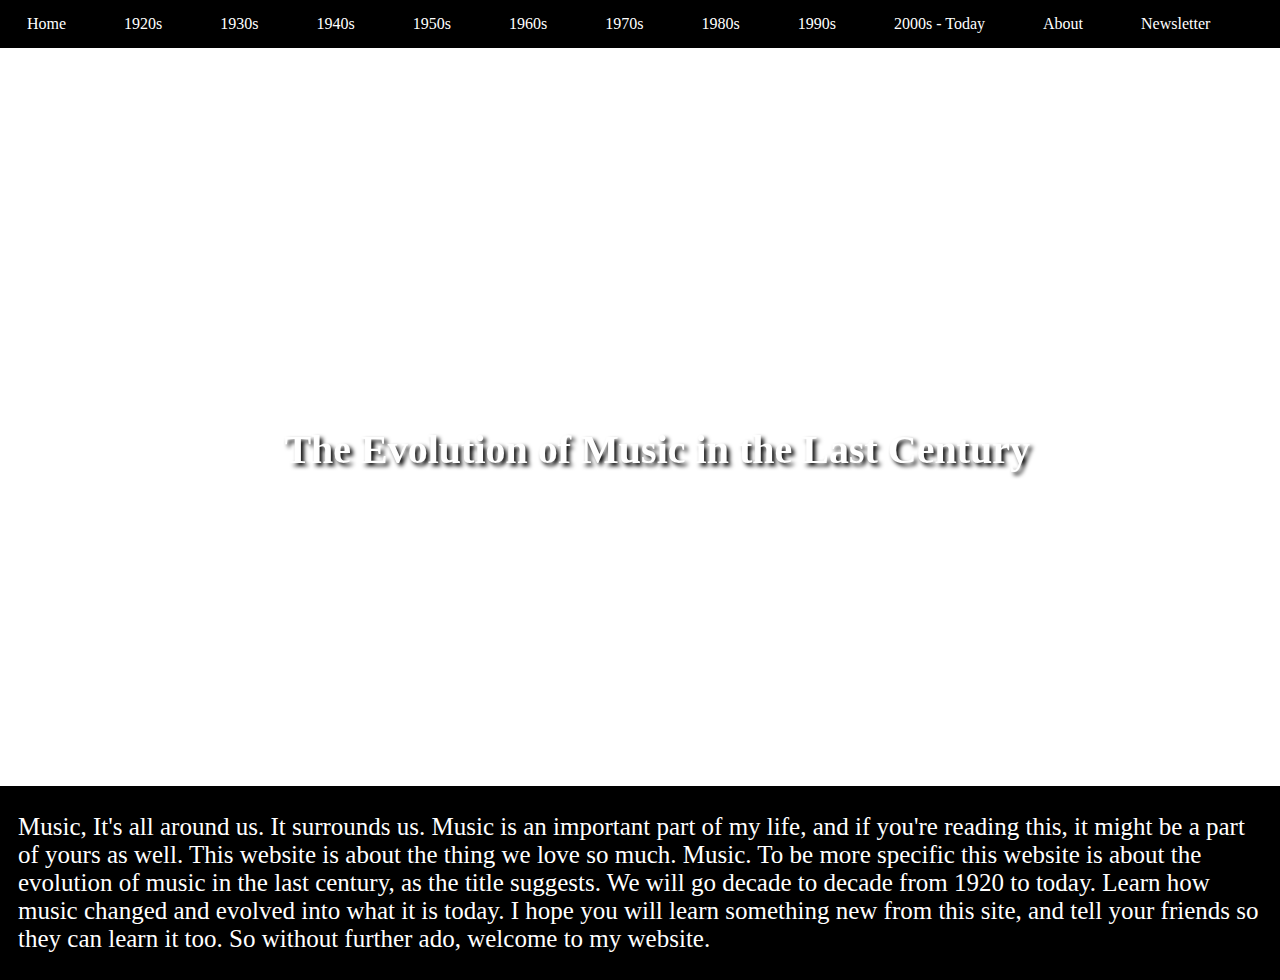
<file: index.html>
<!DOCTYPE html>
<html lang="en">
    <head>
        <title>Design Projet: The Evolution of Music in the Last century</title>
 
        <meta name="description" content="An HTML basic: Boilerplate">
        <meta name="author" content="Russell Novek">
 
        <link rel="stylesheet" href="styles.css">
    </head>
 
    <body>
 
        <div class="navbar">
 
            <p class="navtext"><a href="home.html">Home</a></p>
            <p class="navtext"><a href="1920.html">1920s</a></p>
            <p class="navtext"><a href="1930.html">1930s</a></p>
            <p class="navtext"><a href="1940.html">1940s</a></p>
            <p class="navtext"><a href="1950.html">1950s</a></p>
            <p class="navtext"><a href="1960.html">1960s</a></p>
            <p class="navtext"><a href="1970.html">1970s</a></p>
            <p class="navtext"><a href="1980.html">1980s</a></p>
            <p class="navtext"><a href="1990.html">1990s</a></p>
            <p class="navtext"><a href="2000.html">2000s - Today</a></p>
            <p class="navtext"><a href="about.html">About</a></p>
            <p class="navtext"><a href="news.html">Newsletter</a></p>
 
        </div>
 
        <br><br>
 
        <div id="image" class="main">
            <h1 class="special">The Evolution of Music in the Last Century</h1>
        </div>
 
        <div class="description">
            <p class="des">Music, It's all around us. It surrounds us. Music is an important part of my life, and if you're reading this, it might be a part of yours as well. This website is about the thing we love so much. Music. To be more specific this website is about the evolution of music in the last century, as the title suggests. We will go decade to decade from 1920 to today. Learn how music changed and evolved into what it is today. I hope you will learn something new from this site, and tell your friends so they can learn it too. So without further ado, welcome to my website.
            </p>

        </body>
</html>
</file>
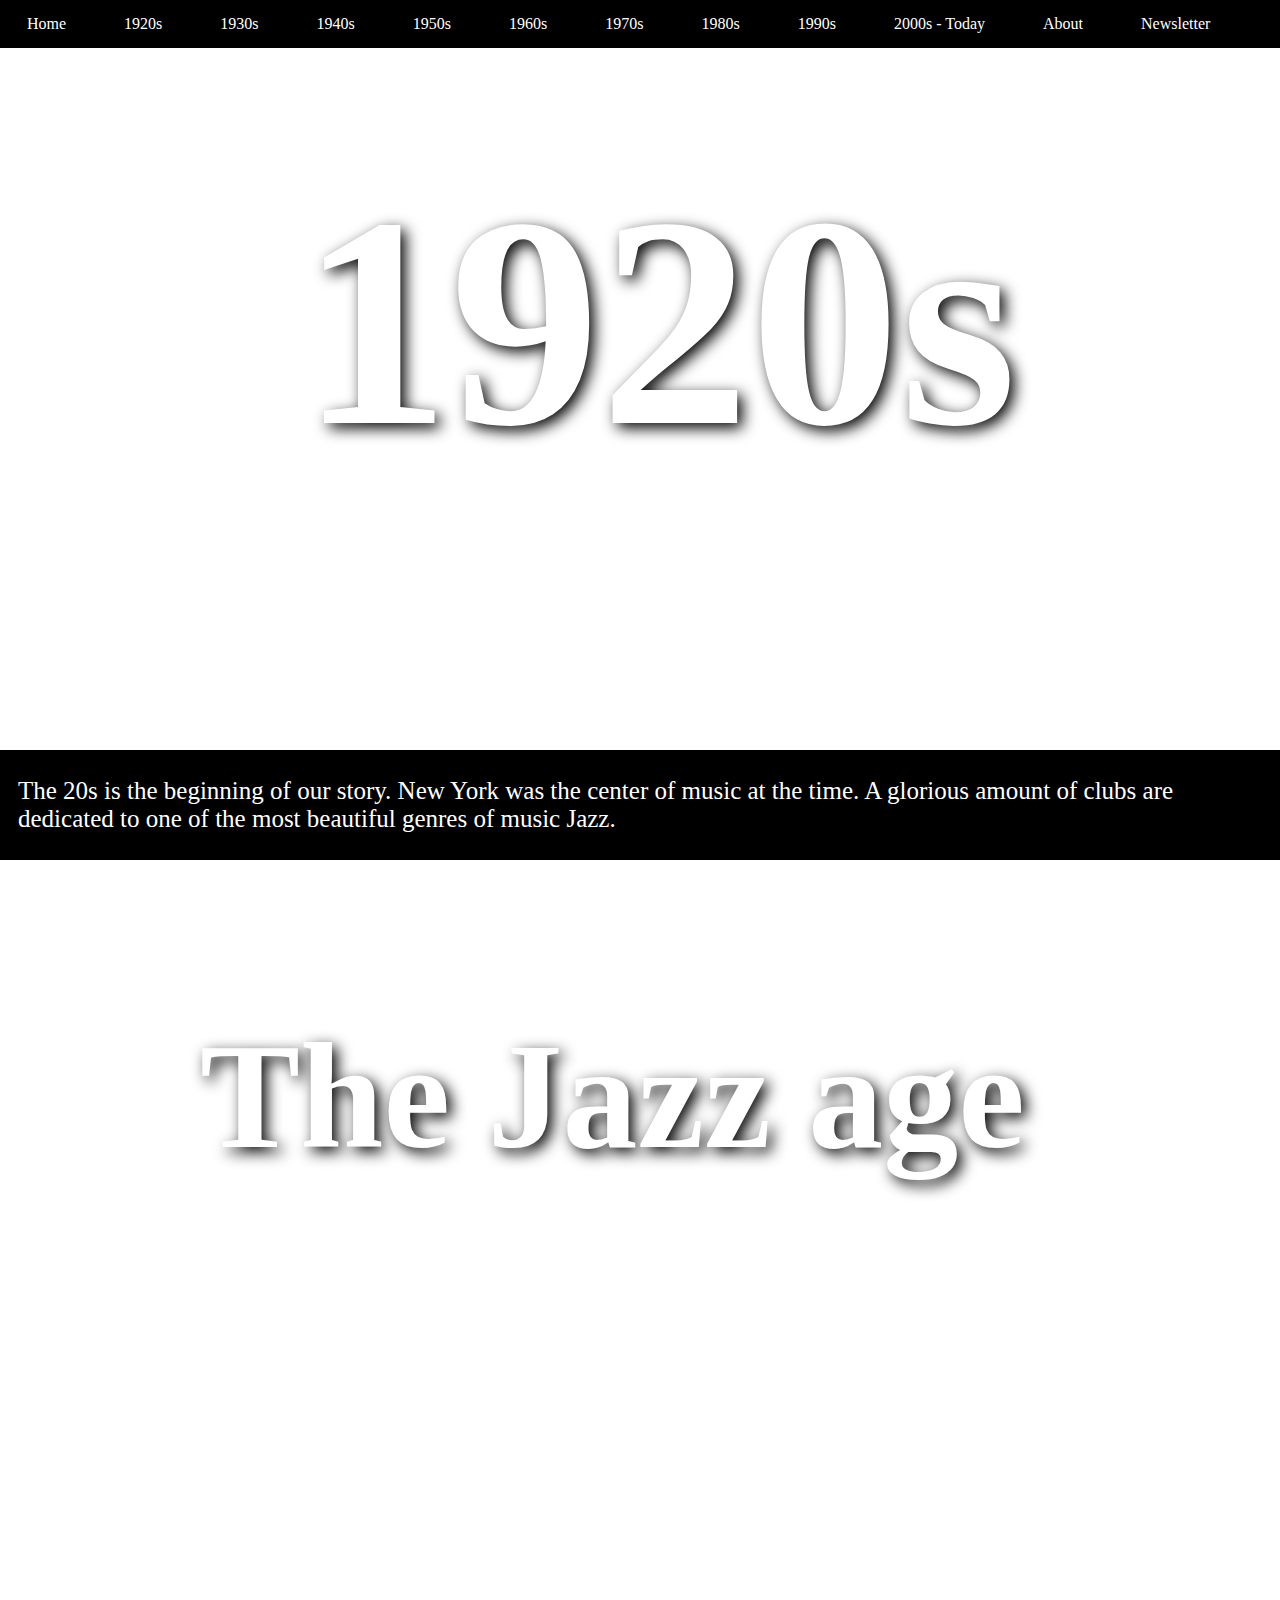
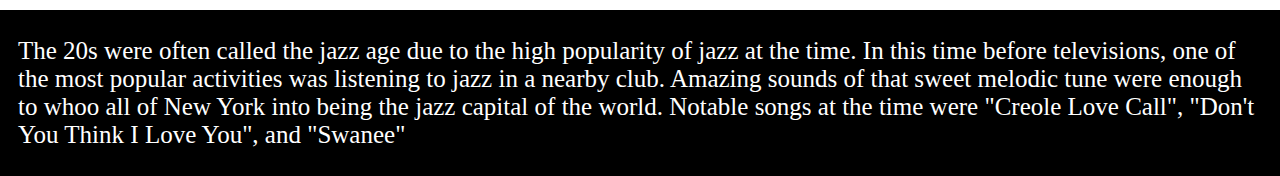
<file: 1920.html>
<!DOCTYPE html>
<html lang="en">
    <head>
        <title>Design Projet: The Evolution of Music in the Last century</title>
 
        <meta name="description" content="An HTML basic: Boilerplate">
        <meta name="author" content="Russell Novek">
 
        <link rel="stylesheet" href="styles.css">
    </head>
 
    <body>
 
        <div class="navbar">
 
            <p class="navtext"><a href="index.html">Home</a></p>
            <p class="navtext"><a href="1920.html">1920s</a></p>
            <p class="navtext"><a href="1930.html">1930s</a></p>
            <p class="navtext"><a href="1940.html">1940s</a></p>
            <p class="navtext"><a href="1950.html">1950s</a></p>
            <p class="navtext"><a href="1960.html">1960s</a></p>
            <p class="navtext"><a href="1970.html">1970s</a></p>
            <p class="navtext"><a href="1980.html">1980s</a></p>
            <p class="navtext"><a href="1990.html">1990s</a></p>
            <p class="navtext"><a href="2000.html">2000s - Today</a></p>
            <p class="navtext"><a href="about.html">About</a></p>
            <p class="navtext"><a href="news.html">Newsletter</a></p>
 
        </div>
 
        <div id="image" class="img20">
            <center>
            <h1 class="Aa">1920s</h1>
            </center>
        </div>
 
            <div class="description">
                <p class="des"> The 20s is the beginning of our story. New York was the center of music at the time. A glorious amount of clubs are dedicated to one of the most beautiful genres of music Jazz.
                </p>
             </div>

             <div id="image" class="TopGenre20">
                <h1 class="AA">
                    The Jazz age
                </h1>
             </div>

             <div class="description">
                <p class="des"> The 20s were often called the jazz age due to the high popularity of jazz at the time. In this time before televisions, one of the most popular activities was listening to jazz in a nearby club. Amazing sounds of that sweet melodic tune were enough to whoo all of New York into being the jazz capital of the world. Notable songs at the time were "Creole Love Call", "Don't You Think I Love You", and "Swanee" 
                </p>
             </div>

    </body>
    <footer> 
    
    </footer>
</html>
</file>
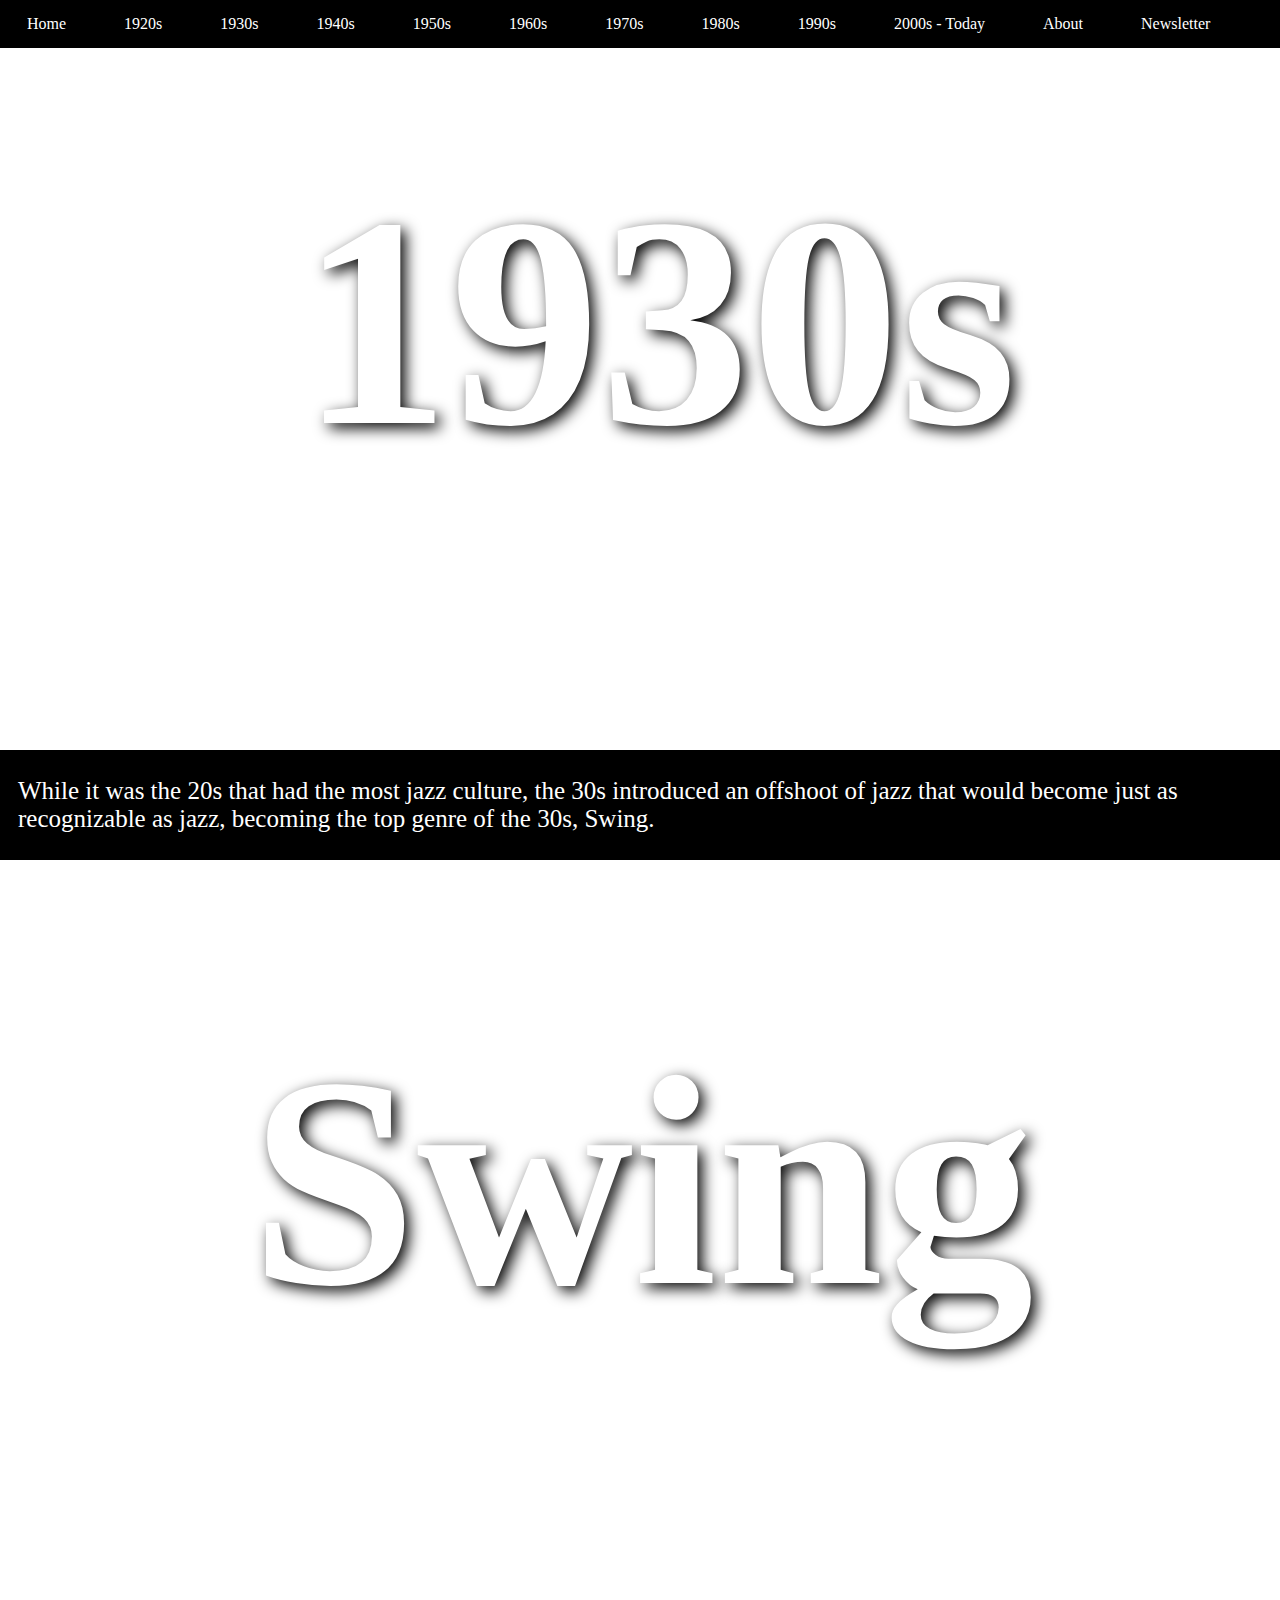
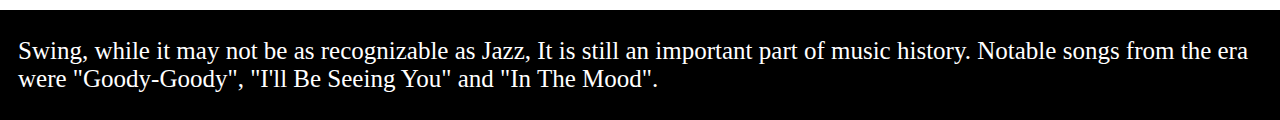
<file: 1930.html>
<!DOCTYPE html>
<html lang="en">
    <head>
        <title>Design Projet: The Evolution of Music in the Last century</title>
 
        <meta name="description" content="An HTML basic: Boilerplate">
        <meta name="author" content="Russell Novek">
 
        <link rel="stylesheet" href="styles.css">
    </head>
 
    <body>
 
        <div class="navbar">
 
            <p class="navtext"><a href="home.html">Home</a></p>
            <p class="navtext"><a href="1920.html">1920s</a></p>
            <p class="navtext"><a href="1930.html">1930s</a></p>
            <p class="navtext"><a href="1940.html">1940s</a></p>
            <p class="navtext"><a href="1950.html">1950s</a></p>
            <p class="navtext"><a href="1960.html">1960s</a></p>
            <p class="navtext"><a href="1970.html">1970s</a></p>
            <p class="navtext"><a href="1980.html">1980s</a></p>
            <p class="navtext"><a href="1990.html">1990s</a></p>
            <p class="navtext"><a href="2000.html">2000s - Today</a></p>
            <p class="navtext"><a href="about.html">About</a></p>
            <p class="navtext"><a href="news.html">Newsletter</a></p>
 
        </div>
 
        <div id="image" class="img30">
            <center>
            <h1 class="Aa">1930s</h1>
            </center>
        </div>
 
        <div class="description">
            <p class="des"> While it was the 20s that had the most jazz culture, the 30s introduced an offshoot of jazz that would become just as recognizable as jazz, becoming the top genre of the 30s, Swing.
            </p>
         </div>

         <div id="image" class="TopGenre30">
             <center>
            <h1 class="fivecharacters">Swing</h1>
             </center>
         </div>

         <div class="description">
            <p class="des"> Swing, while it may not be as recognizable as Jazz, It is still an important part of music history. Notable songs from the era were "Goody-Goody", "I'll Be Seeing You" and "In The Mood".
            </p>
         </div>

</body>
<footer> 

</footer>
</html>
</file>
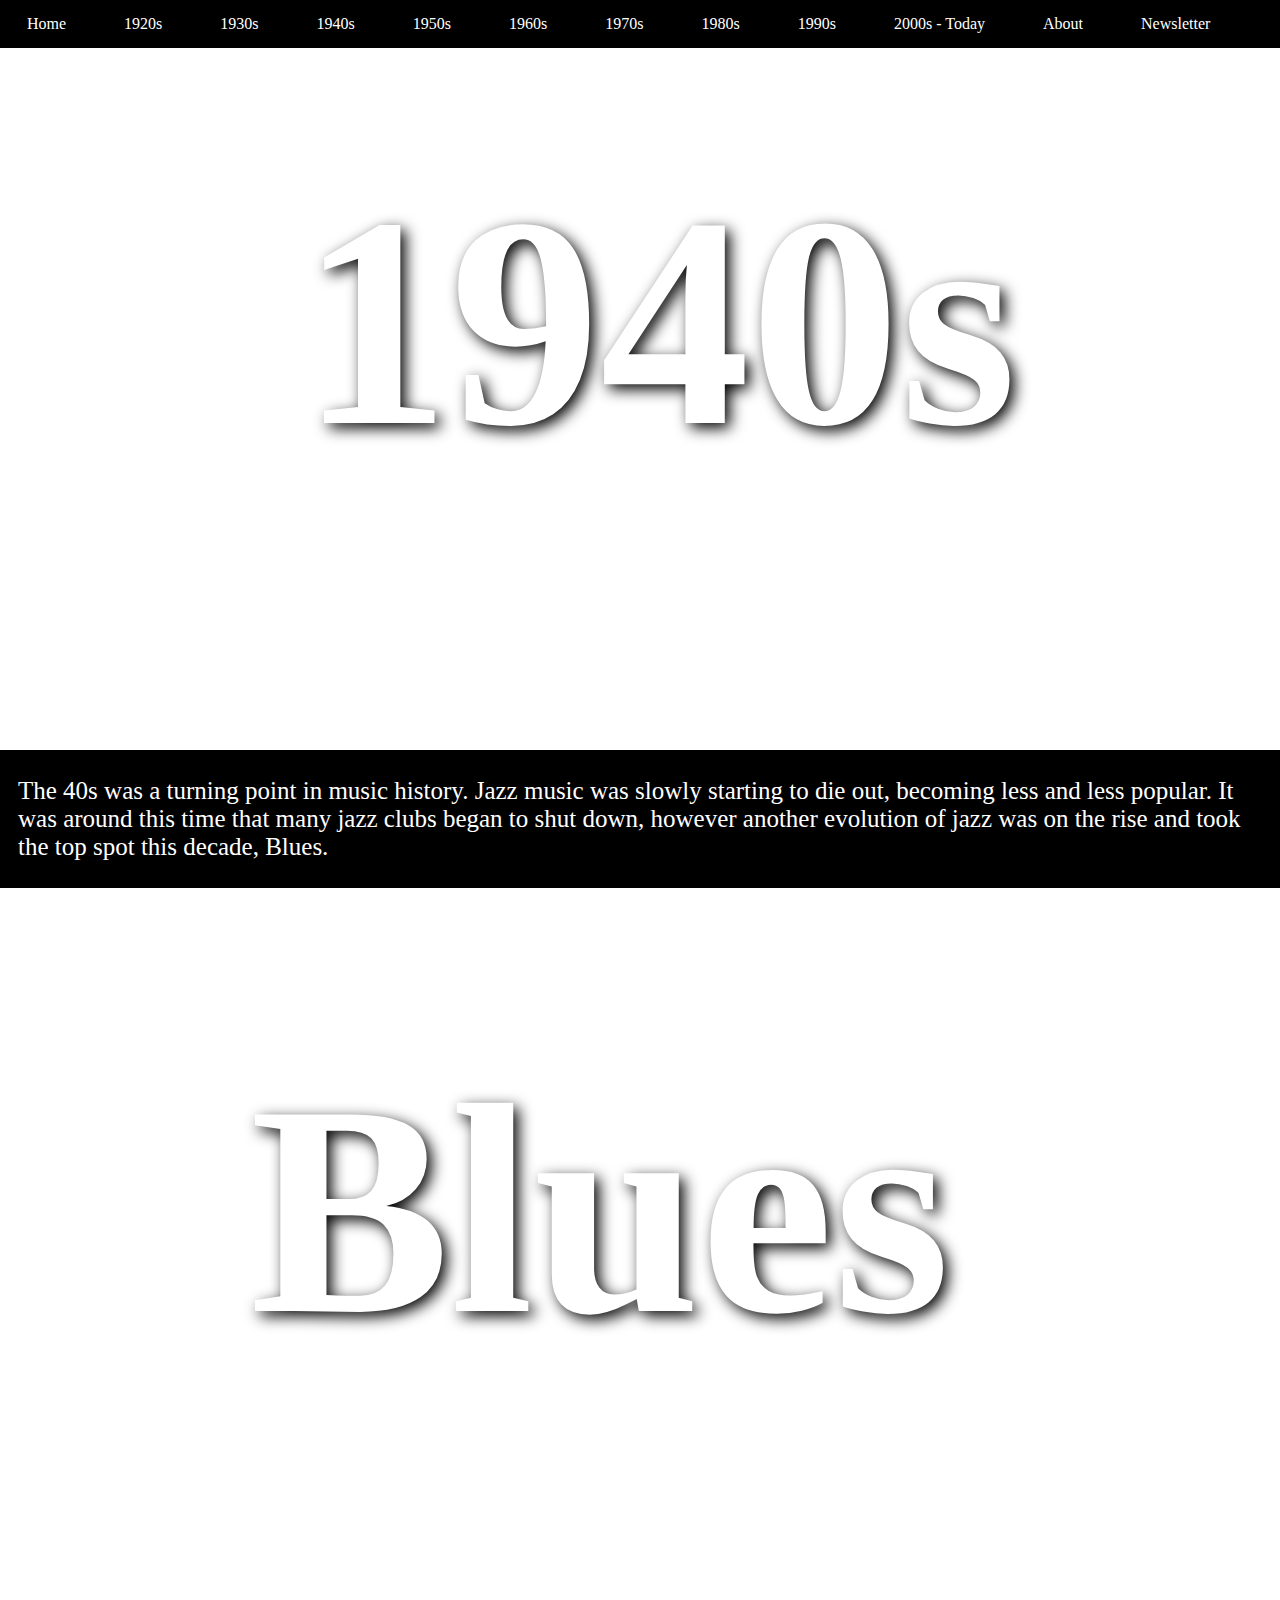
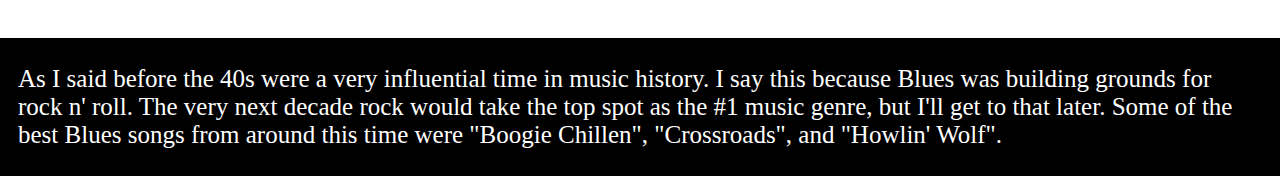
<file: 1940.html>
<!DOCTYPE html>
<html lang="en">
    <head>
        <title>Design Projet: The Evolution of Music in the Last century</title>
 
        <meta name="description" content="An HTML basic: Boilerplate">
        <meta name="author" content="Russell Novek">
 
        <link rel="stylesheet" href="styles.css">
    </head>
 
    <body>
 
        <div class="navbar">
 
            <p class="navtext"><a href="home.html">Home</a></p>
            <p class="navtext"><a href="1920.html">1920s</a></p>
            <p class="navtext"><a href="1930.html">1930s</a></p>
            <p class="navtext"><a href="1940.html">1940s</a></p>
            <p class="navtext"><a href="1950.html">1950s</a></p>
            <p class="navtext"><a href="1960.html">1960s</a></p>
            <p class="navtext"><a href="1970.html">1970s</a></p>
            <p class="navtext"><a href="1980.html">1980s</a></p>
            <p class="navtext"><a href="1990.html">1990s</a></p>
            <p class="navtext"><a href="2000.html">2000s - Today</a></p>
            <p class="navtext"><a href="about.html">About</a></p>
            <p class="navtext"><a href="news.html">Newsletter</a></p>
 
        </div>
 
        <div id="image" class="img40">
            <center>
            <h1 class="Aa">1940s</h1>
            </center>
        </div>
 
            <div class="description">
                <p class="des"> The 40s was a turning point in music history. Jazz music was slowly starting to die out, becoming less and less popular. It was around this time that many jazz clubs began to shut down, however another evolution of jazz was on the rise and took the top spot this decade, Blues.

                </p>
             </div>

             <div id="image" class="TopGenre40">
                <center>
               <h1 class="fivecharacters">Blues</h1>
                </center>
            </div>
   
            <div class="description">
               <p class="des"> As I said before the 40s were a very influential time in music history. I say this because Blues was building grounds for rock n' roll. The very next decade rock would take the top spot as the #1 music genre, but I'll get to that later. Some of the best Blues songs from around this time were "Boogie Chillen", "Crossroads", and "Howlin' Wolf".
               </p>
            </div>

    </body>
    <footer>    </footer>
</html>
</file>
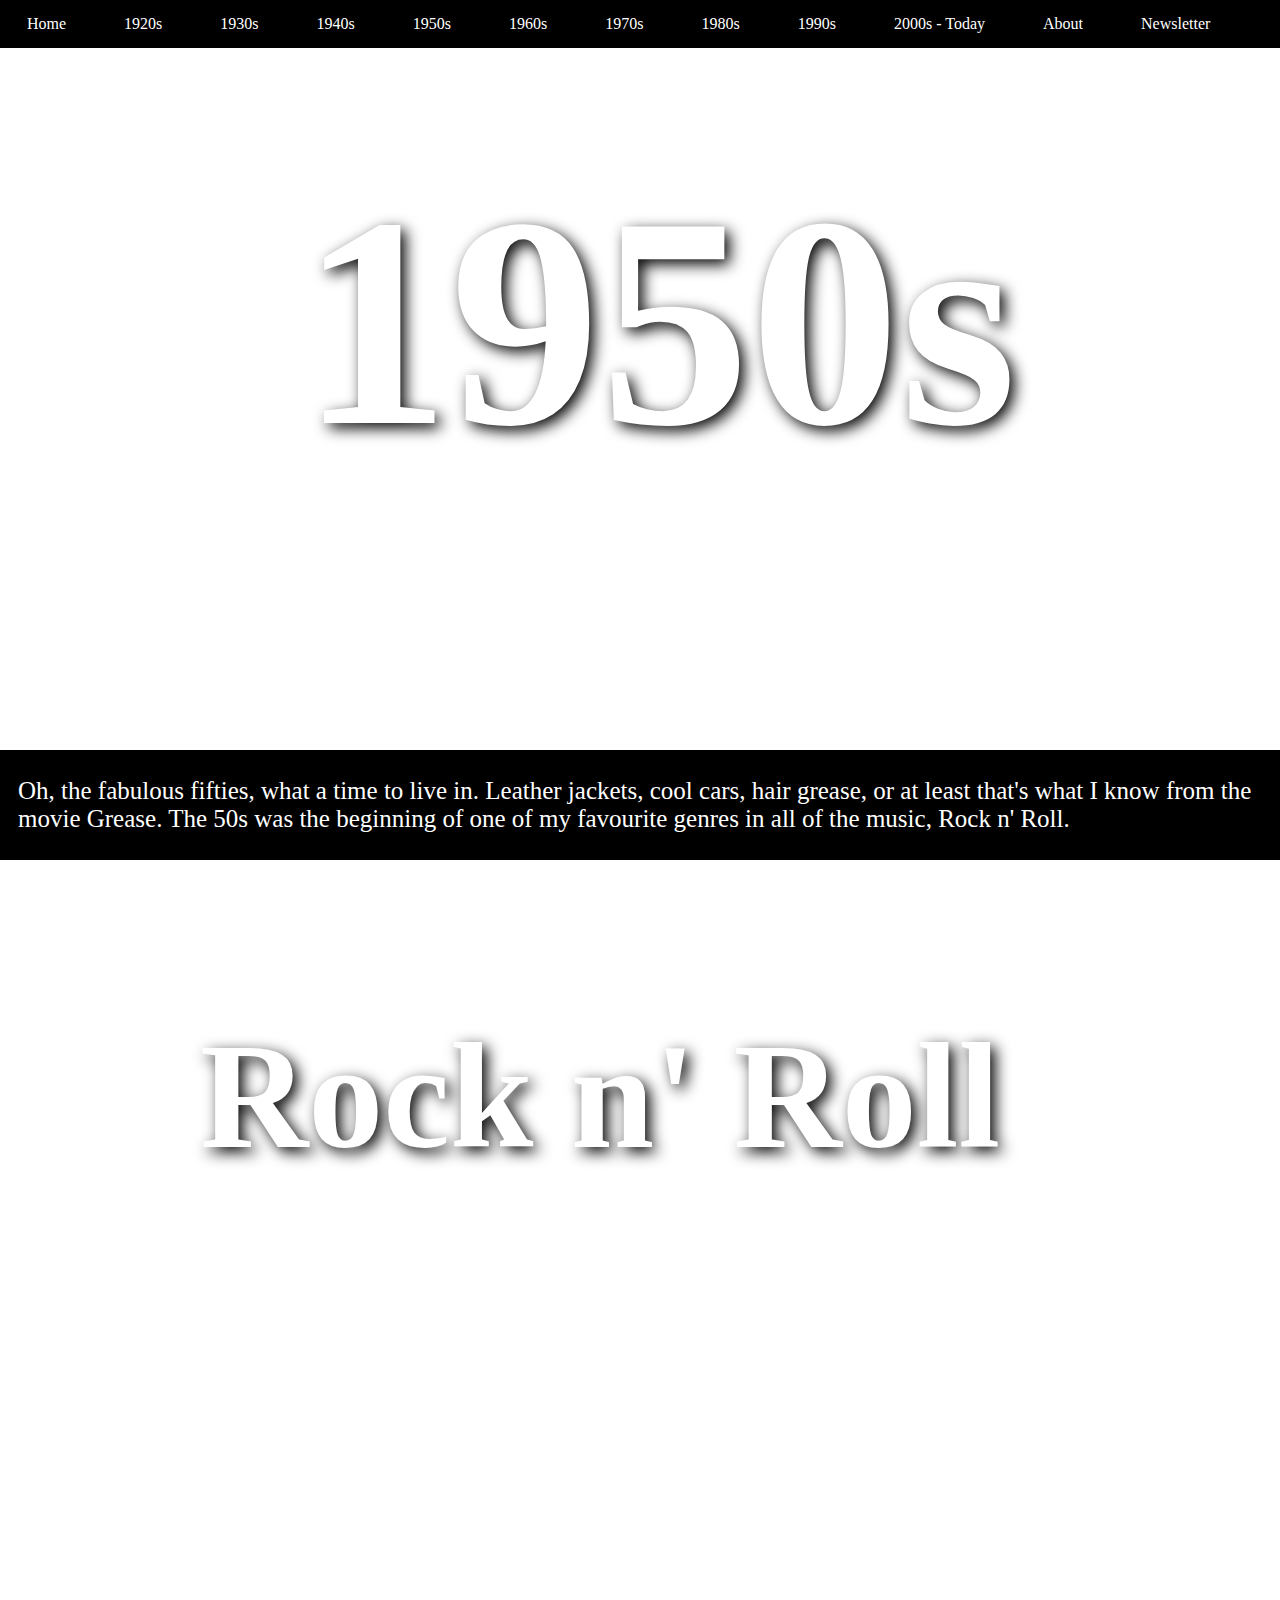
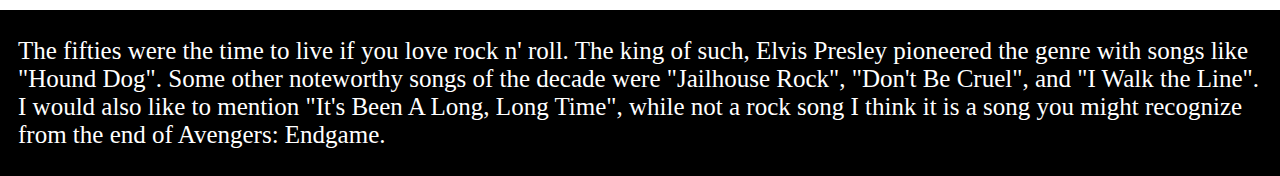
<file: 1950.html>
<!DOCTYPE html>
<html lang="en">
    <head>
        <title>Design Projet: The Evolution of Music in the Last century</title>
 
        <meta name="description" content="An HTML basic: Boilerplate">
        <meta name="author" content="Russell Novek">
 
        <link rel="stylesheet" href="styles.css">
    </head>
 
    <body>
 
        <div class="navbar">
 
            <p class="navtext"><a href="home.html">Home</a></p>
            <p class="navtext"><a href="1920.html">1920s</a></p>
            <p class="navtext"><a href="1930.html">1930s</a></p>
            <p class="navtext"><a href="1940.html">1940s</a></p>
            <p class="navtext"><a href="1950.html">1950s</a></p>
            <p class="navtext"><a href="1960.html">1960s</a></p>
            <p class="navtext"><a href="1970.html">1970s</a></p>
            <p class="navtext"><a href="1980.html">1980s</a></p>
            <p class="navtext"><a href="1990.html">1990s</a></p>
            <p class="navtext"><a href="2000.html">2000s - Today</a></p>
            <p class="navtext"><a href="about.html">About</a></p>
            <p class="navtext"><a href="news.html">Newsletter</a></p>
 
        </div>
 
        <div id="image" class="img50">
            <center>
            <h1 class="Aa">1950s</h1>
            </center>
        </div>
 
            <div class="description">
                <p class="des"> Oh, the fabulous fifties, what a time to live in. Leather jackets, cool cars, hair grease, or at least that's what I know from the movie Grease. The 50s was the beginning of one of my favourite genres in all of the music, Rock n' Roll.
                </p>
             </div>

             <div id="image" class="TopGenre50">
                <center>
               <h1 class="AA">Rock n' Roll</h1>
                </center>
            </div>
   
            <div class="description">
               <p class="des"> The fifties were the time to live if you love rock n' roll. The king of such, Elvis Presley pioneered the genre with songs like "Hound Dog". Some other noteworthy songs of the decade were "Jailhouse Rock", "Don't Be Cruel", and "I Walk the Line". I would also like to mention "It's Been A Long, Long Time", while not a rock song I think it is a song you might recognize from the end of Avengers: Endgame.
               </p>
            </div>

    </body>
    <footer>    </footer>
</html>
</file>
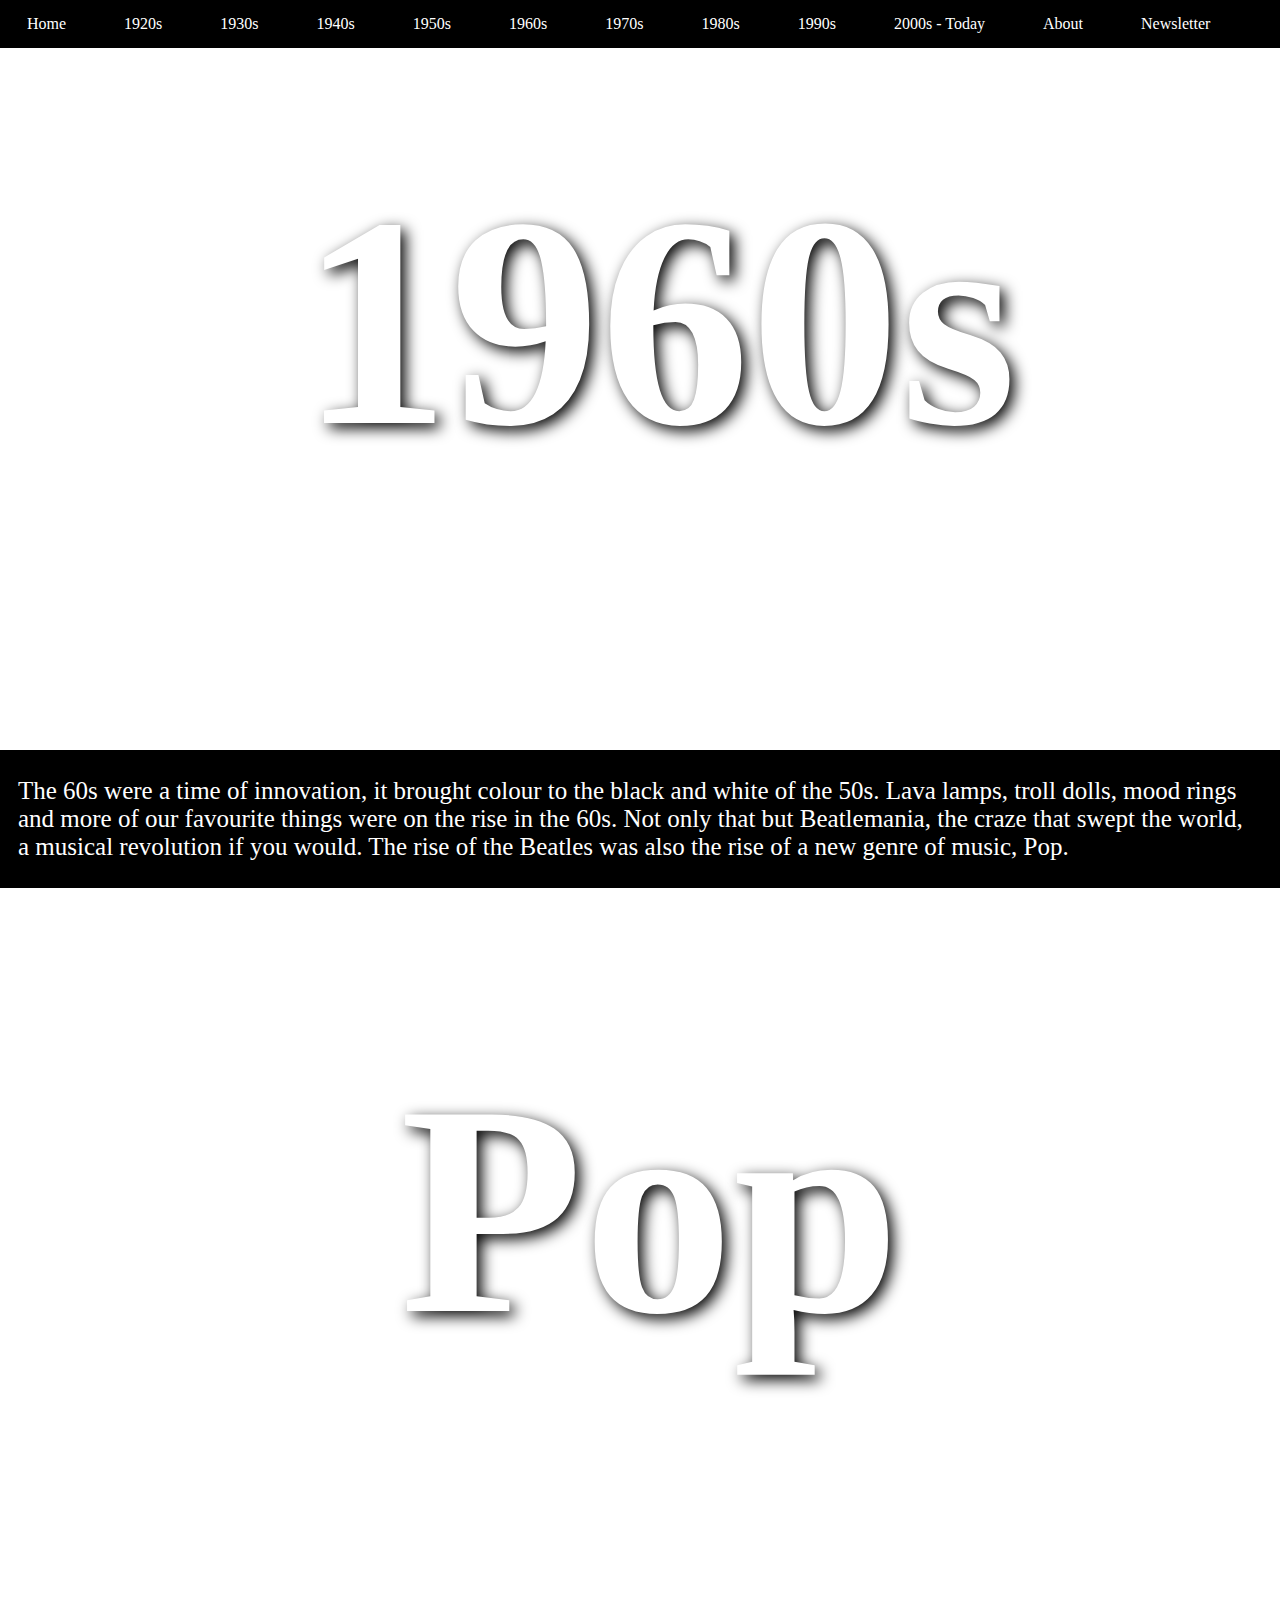
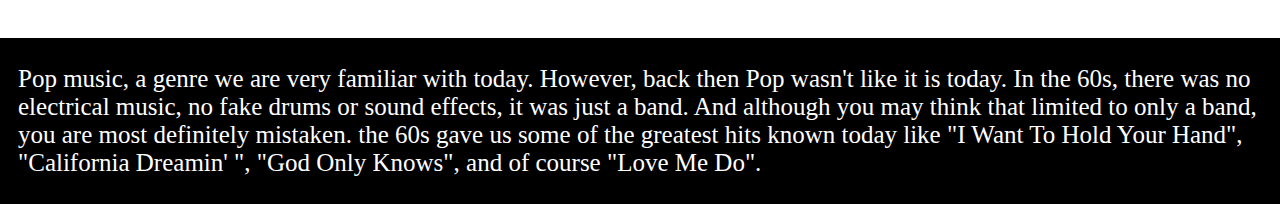
<file: 1960.html>
<!DOCTYPE html>
<html lang="en">
    <head>
        <title>Design Projet: The Evolution of Music in the Last century</title>
 
        <meta name="description" content="An HTML basic: Boilerplate">
        <meta name="author" content="Russell Novek">
 
        <link rel="stylesheet" href="styles.css">
    </head>
 
    <body>
 
        <div class="navbar">
 
            <p class="navtext"><a href="home.html">Home</a></p>
            <p class="navtext"><a href="1920.html">1920s</a></p>
            <p class="navtext"><a href="1930.html">1930s</a></p>
            <p class="navtext"><a href="1940.html">1940s</a></p>
            <p class="navtext"><a href="1950.html">1950s</a></p>
            <p class="navtext"><a href="1960.html">1960s</a></p>
            <p class="navtext"><a href="1970.html">1970s</a></p>
            <p class="navtext"><a href="1980.html">1980s</a></p>
            <p class="navtext"><a href="1990.html">1990s</a></p>
            <p class="navtext"><a href="2000.html">2000s - Today</a></p>
            <p class="navtext"><a href="about.html">About</a></p>
            <p class="navtext"><a href="news.html">Newsletter</a></p>
 
        </div>
 
        <div id="image" class="img60">
            <center>
            <h1 class="Aa">1960s</h1>
            </center>
        </div>
 
            <div class="description">
                <p class="des"> The 60s were a time of innovation, it brought colour to the black and white of the 50s. Lava lamps, troll dolls, mood rings and more of our favourite things were on the rise in the 60s. Not only that but Beatlemania, the craze that swept the world, a musical revolution if you would. The rise of the Beatles was also the rise of a new genre of music, Pop.
                </p>
             </div>

             <div id="image" class="TopGenre60">
                <center>
               <h1 class="threecharacters">Pop</h1>
                </center>
            </div>
   
            <div class="description">
               <p class="des"> Pop music, a genre we are very familiar with today. However, back then Pop wasn't like it is today. In the 60s, there was no electrical music, no fake drums or sound effects, it was just a band. And although you may think that limited to only a band, you are most definitely mistaken. the 60s gave us some of the greatest hits known today like "I Want To Hold Your Hand", "California Dreamin' ", "God Only Knows", and of course "Love Me Do".
               </p>
            </div>

    </body>
    <footer>    </footer>
</html>
</file>
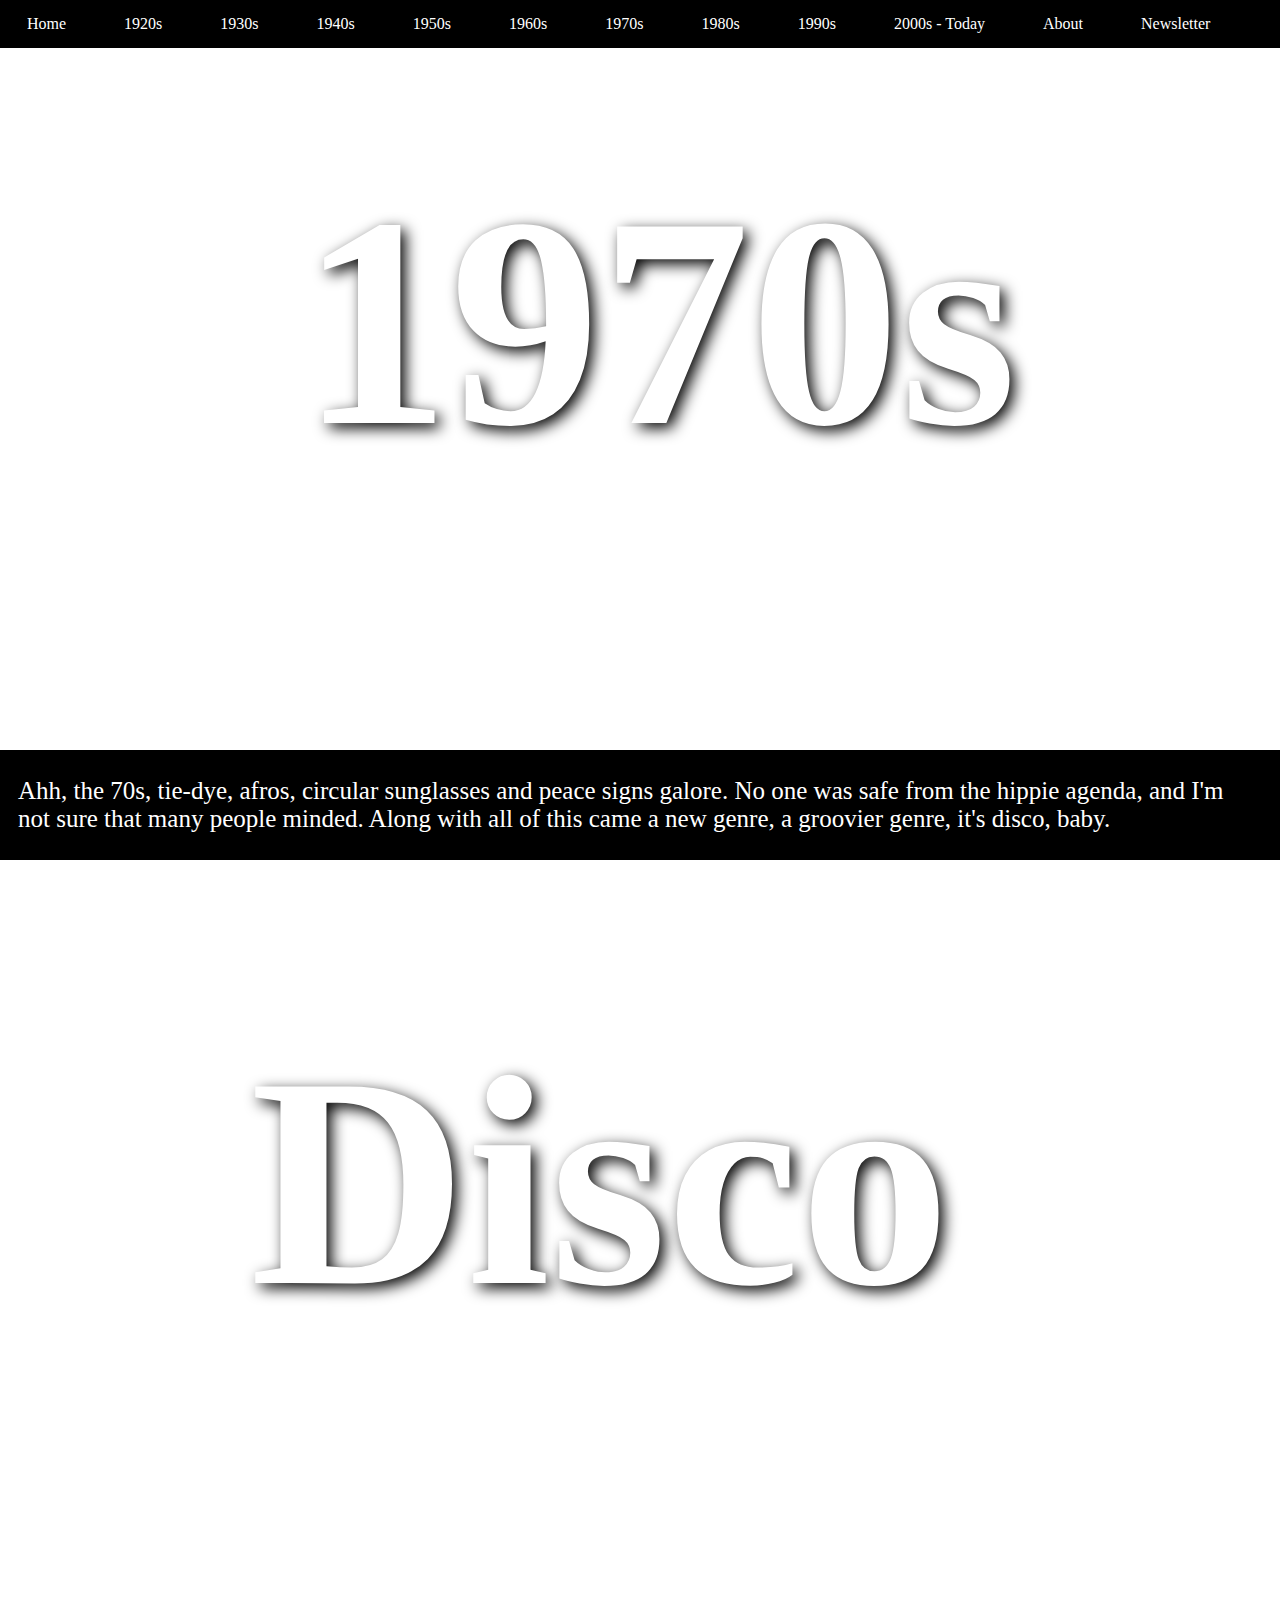
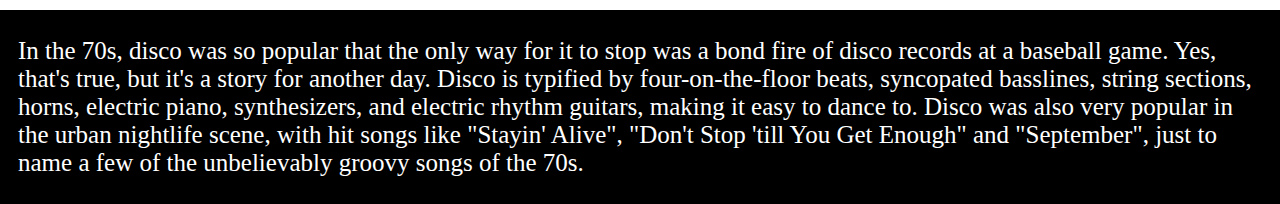
<file: 1970.html>
<!DOCTYPE html>
<html lang="en">
    <head>
        <title>Design Projet: The Evolution of Music in the Last century</title>
 
        <meta name="description" content="An HTML basic: Boilerplate">
        <meta name="author" content="Russell Novek">
 
        <link rel="stylesheet" href="styles.css">
    </head>
 
    <body>
 
        <div class="navbar">
 
            <p class="navtext"><a href="home.html">Home</a></p>
            <p class="navtext"><a href="1920.html">1920s</a></p>
            <p class="navtext"><a href="1930.html">1930s</a></p>
            <p class="navtext"><a href="1940.html">1940s</a></p>
            <p class="navtext"><a href="1950.html">1950s</a></p>
            <p class="navtext"><a href="1960.html">1960s</a></p>
            <p class="navtext"><a href="1970.html">1970s</a></p>
            <p class="navtext"><a href="1980.html">1980s</a></p>
            <p class="navtext"><a href="1990.html">1990s</a></p>
            <p class="navtext"><a href="2000.html">2000s - Today</a></p>
            <p class="navtext"><a href="about.html">About</a></p>
            <p class="navtext"><a href="news.html">Newsletter</a></p>
 
        </div>
 
        <div id="image" class="img70">
            <center>
            <h1 class="Aa">1970s</h1>
            </center>
        </div>
 
            <div class="description">
                <p class="des"> Ahh, the 70s, tie-dye, afros, circular sunglasses and peace signs galore. No one was safe from the hippie agenda, and I'm not sure that many people minded. Along with all of this came a new genre, a groovier genre, it's disco, baby.
                </p>
            </div>

                <div id="image" class="TopGenre70">
                    <center>
                   <h1 class="fivecharacters">Disco</h1>
                    </center>
                </div>
       
                <div class="description">
                   <p class="des"> In the 70s, disco was so popular that the only way for it to stop was a bond fire of disco records at a baseball game. Yes, that's true, but it's a story for another day. Disco is typified by four-on-the-floor beats, syncopated basslines, string sections, horns, electric piano, synthesizers, and electric rhythm guitars, making it easy to dance to. Disco was also very popular in the urban nightlife scene, with hit songs like "Stayin' Alive", "Don't Stop 'till You Get Enough" and "September", just to name a few of the unbelievably groovy songs of the 70s.
                   </p>
                </div>

    </body>
    <footer>    </footer>
</html>
</file>
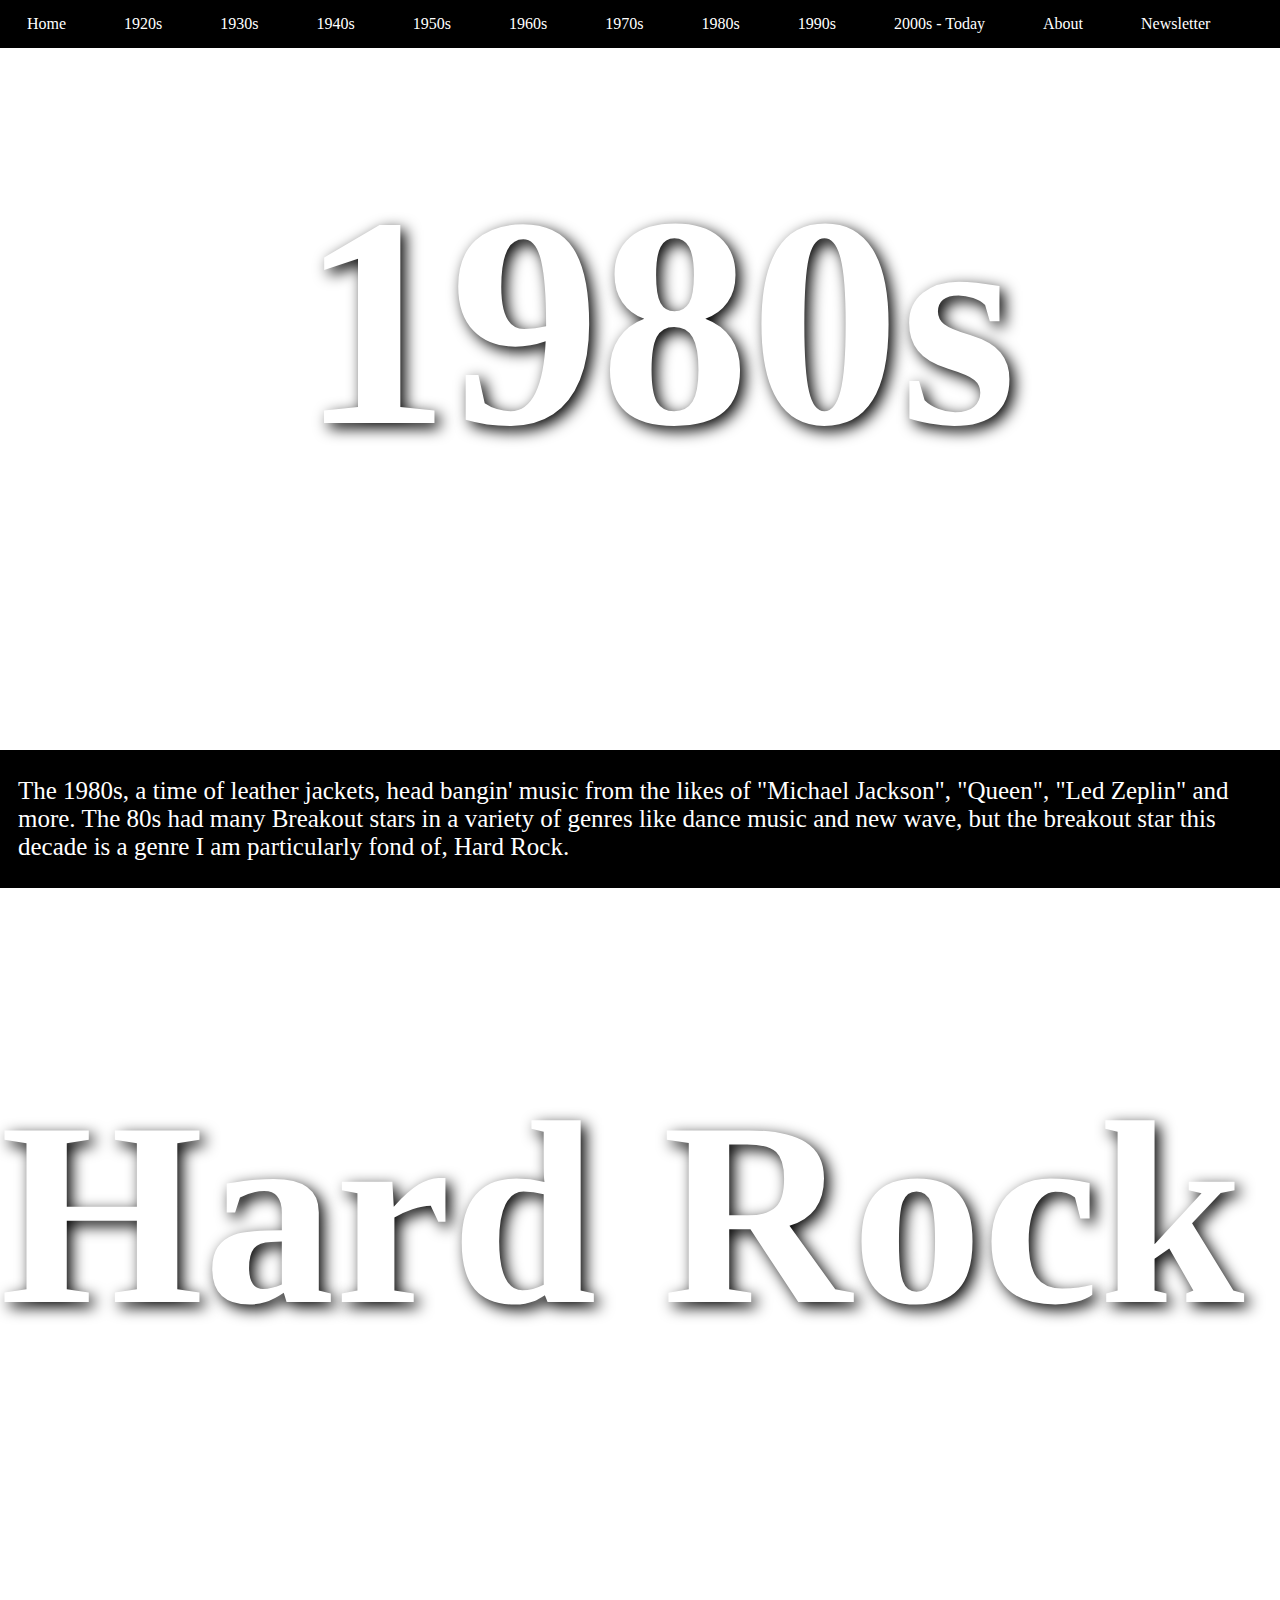
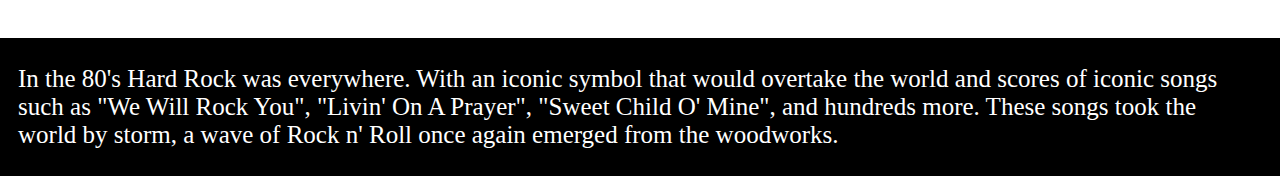
<file: 1980.html>
<!DOCTYPE html>
<html lang="en">
    <head>
        <title>Design Projet: The Evolution of Music in the Last century</title>
 
        <meta name="description" content="An HTML basic: Boilerplate">
        <meta name="author" content="Russell Novek">
 
        <link rel="stylesheet" href="styles.css">
    </head>
 
    <body>
 
        <div class="navbar">
 
            <p class="navtext"><a href="home.html">Home</a></p>
            <p class="navtext"><a href="1920.html">1920s</a></p>
            <p class="navtext"><a href="1930.html">1930s</a></p>
            <p class="navtext"><a href="1940.html">1940s</a></p>
            <p class="navtext"><a href="1950.html">1950s</a></p>
            <p class="navtext"><a href="1960.html">1960s</a></p>
            <p class="navtext"><a href="1970.html">1970s</a></p>
            <p class="navtext"><a href="1980.html">1980s</a></p>
            <p class="navtext"><a href="1990.html">1990s</a></p>
            <p class="navtext"><a href="2000.html">2000s - Today</a></p>
            <p class="navtext"><a href="about.html">About</a></p>
            <p class="navtext"><a href="news.html">Newsletter</a></p>
 
        </div>
 
        <div id="image" class="img80">
            <center>
            <h1 class="Aa">1980s</h1>
            </center>
        </div>
 
            <div class="description">
                <p class="des"> The 1980s, a time of leather jackets, head bangin' music from the likes of "Michael Jackson", "Queen", "Led Zeplin" and more. The 80s had many Breakout stars in a variety of genres like dance music and new wave, but the breakout star this decade is a genre I am particularly fond of, Hard Rock.
                </p>
             </div>

             <div id="image" class="TopGenre80">
                <center>
               <h1 class="Bb">Hard Rock</h1>
                </center>
            </div>
   
            <div class="description">
               <p class="des"> In the 80's Hard Rock was everywhere. With an iconic symbol that would overtake the world and scores of iconic songs such as "We Will Rock You", "Livin' On A Prayer", "Sweet Child O' Mine", and hundreds more. These songs took the world by storm, a wave of Rock n' Roll once again emerged from the woodworks.
               </p>
            </div>

    </body>
    <footer>    </footer>
</html>
</file>
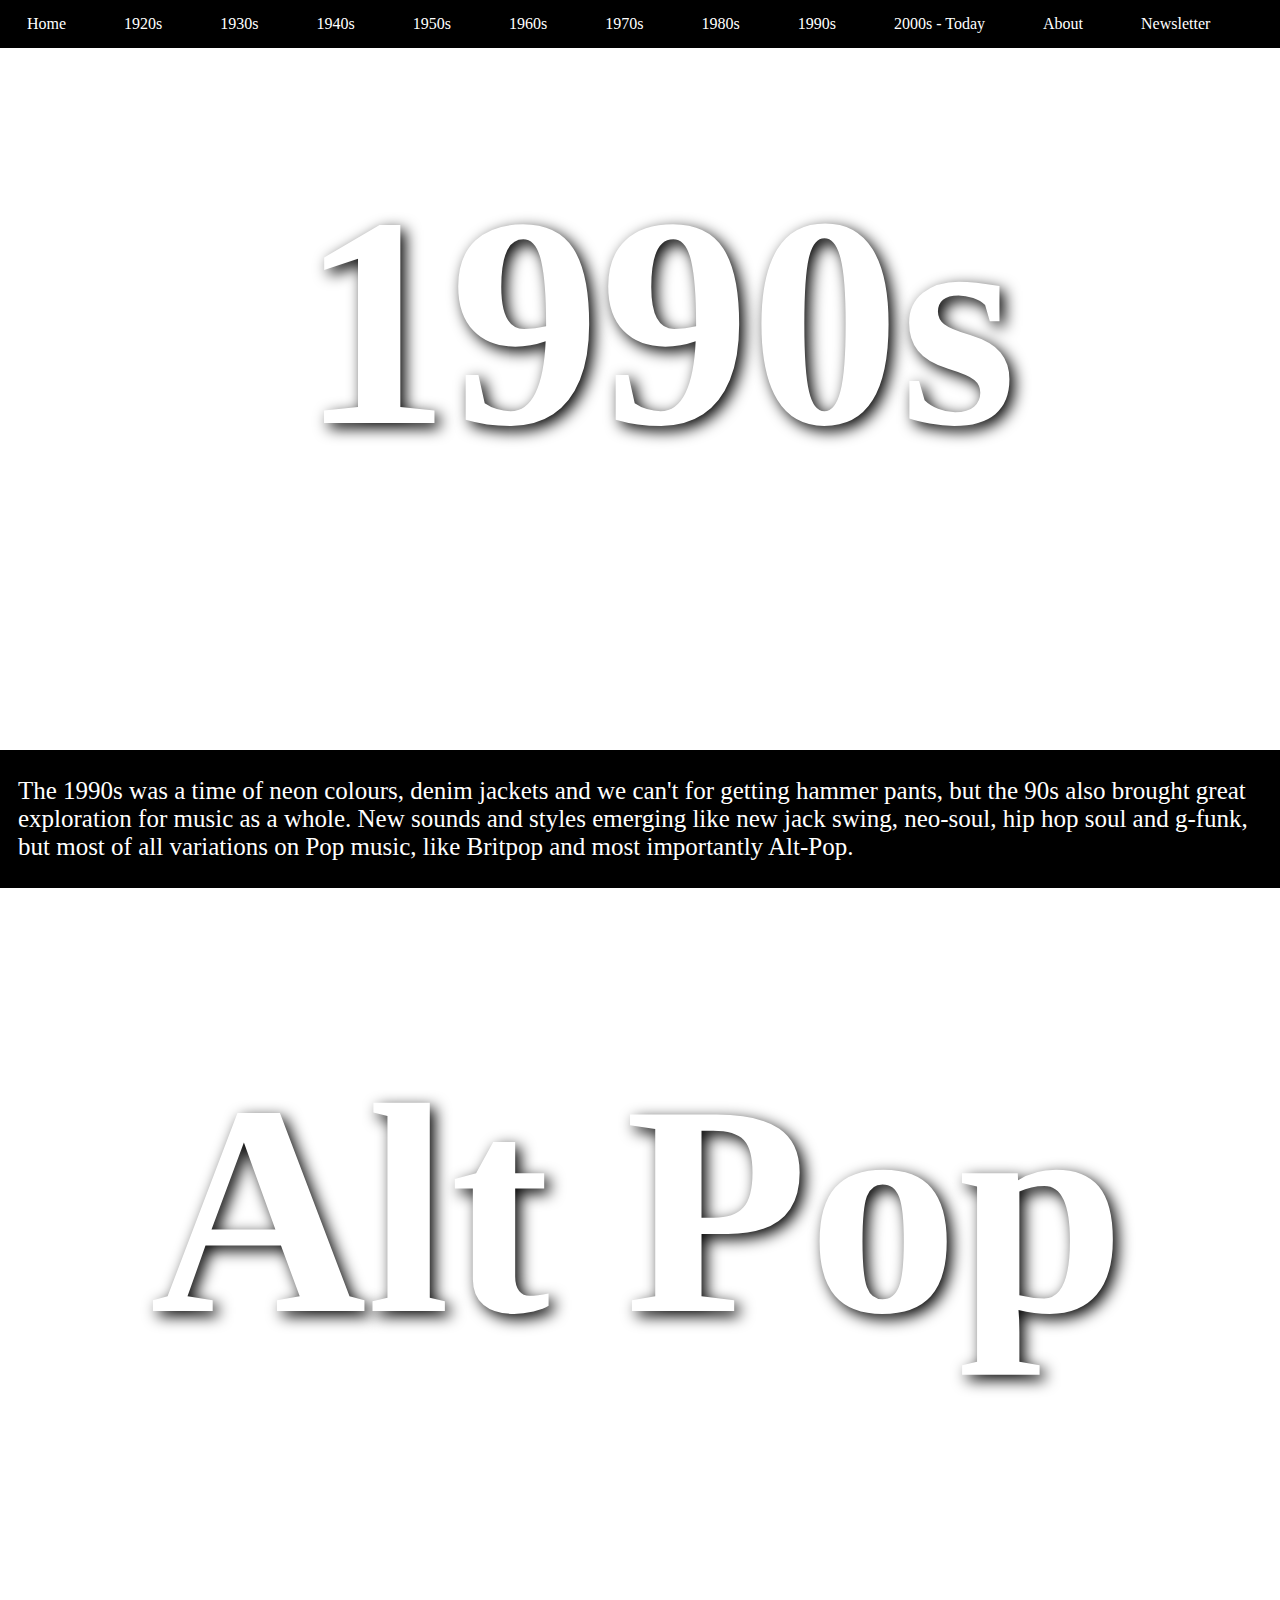
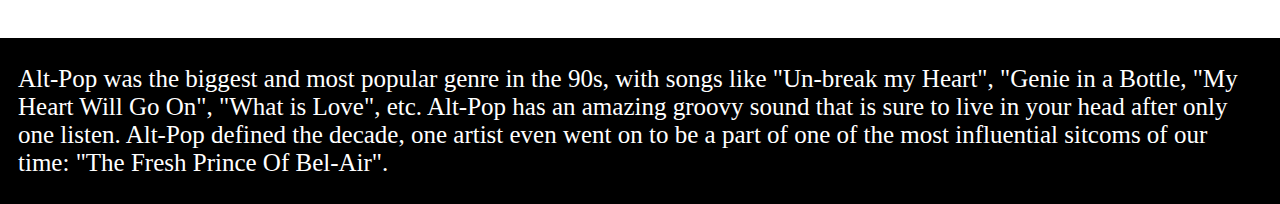
<file: 1990.html>
<!DOCTYPE html>
<html lang="en">
    <head>
        <title>Design Projet: The Evolution of Music in the Last century</title>
 
        <meta name="description" content="An HTML basic: Boilerplate">
        <meta name="author" content="Russell Novek">
 
        <link rel="stylesheet" href="styles.css">
    </head>
 
    <body>
 
        <div class="navbar">
 
            <p class="navtext"><a href="home.html">Home</a></p>
            <p class="navtext"><a href="1920.html">1920s</a></p>
            <p class="navtext"><a href="1930.html">1930s</a></p>
            <p class="navtext"><a href="1940.html">1940s</a></p>
            <p class="navtext"><a href="1950.html">1950s</a></p>
            <p class="navtext"><a href="1960.html">1960s</a></p>
            <p class="navtext"><a href="1970.html">1970s</a></p>
            <p class="navtext"><a href="1980.html">1980s</a></p>
            <p class="navtext"><a href="1990.html">1990s</a></p>
            <p class="navtext"><a href="2000.html">2000s - Today</a></p>
            <p class="navtext"><a href="about.html">About</a></p>
            <p class="navtext"><a href="news.html">Newsletter</a></p>
 
        </div>
 
        <div id="image" class="img90">
            <center>
            <h1 class="Aa">1990s</h1>
            </center>
        </div>
 
            <div class="description">
                <p class="des"> The 1990s was a time of neon colours, denim jackets and we can't for getting hammer pants, but the 90s also brought great exploration for music as a whole. New sounds and styles emerging like new jack swing, neo-soul, hip hop soul and g-funk, but most of all variations on Pop music, like Britpop and most importantly Alt-Pop.
                </p>
             </div>

             <div id="image" class="TopGenre90">
                <center>
               <h1 class="BB">Alt Pop</h1>
                </center>
            </div>
   
            <div class="description">
               <p class="des"> Alt-Pop was the biggest and most popular genre in the 90s, with songs like "Un-break my Heart", "Genie in a Bottle, "My Heart Will Go On", "What is Love", etc. Alt-Pop has an amazing groovy sound that is sure to live in your head after only one listen. Alt-Pop defined the decade, one artist even went on to be a part of one of the most influential sitcoms of our time: "The Fresh Prince Of Bel-Air". 
               </p>
            </div>

    </body>
    <footer>    </footer>
</html>
</file>
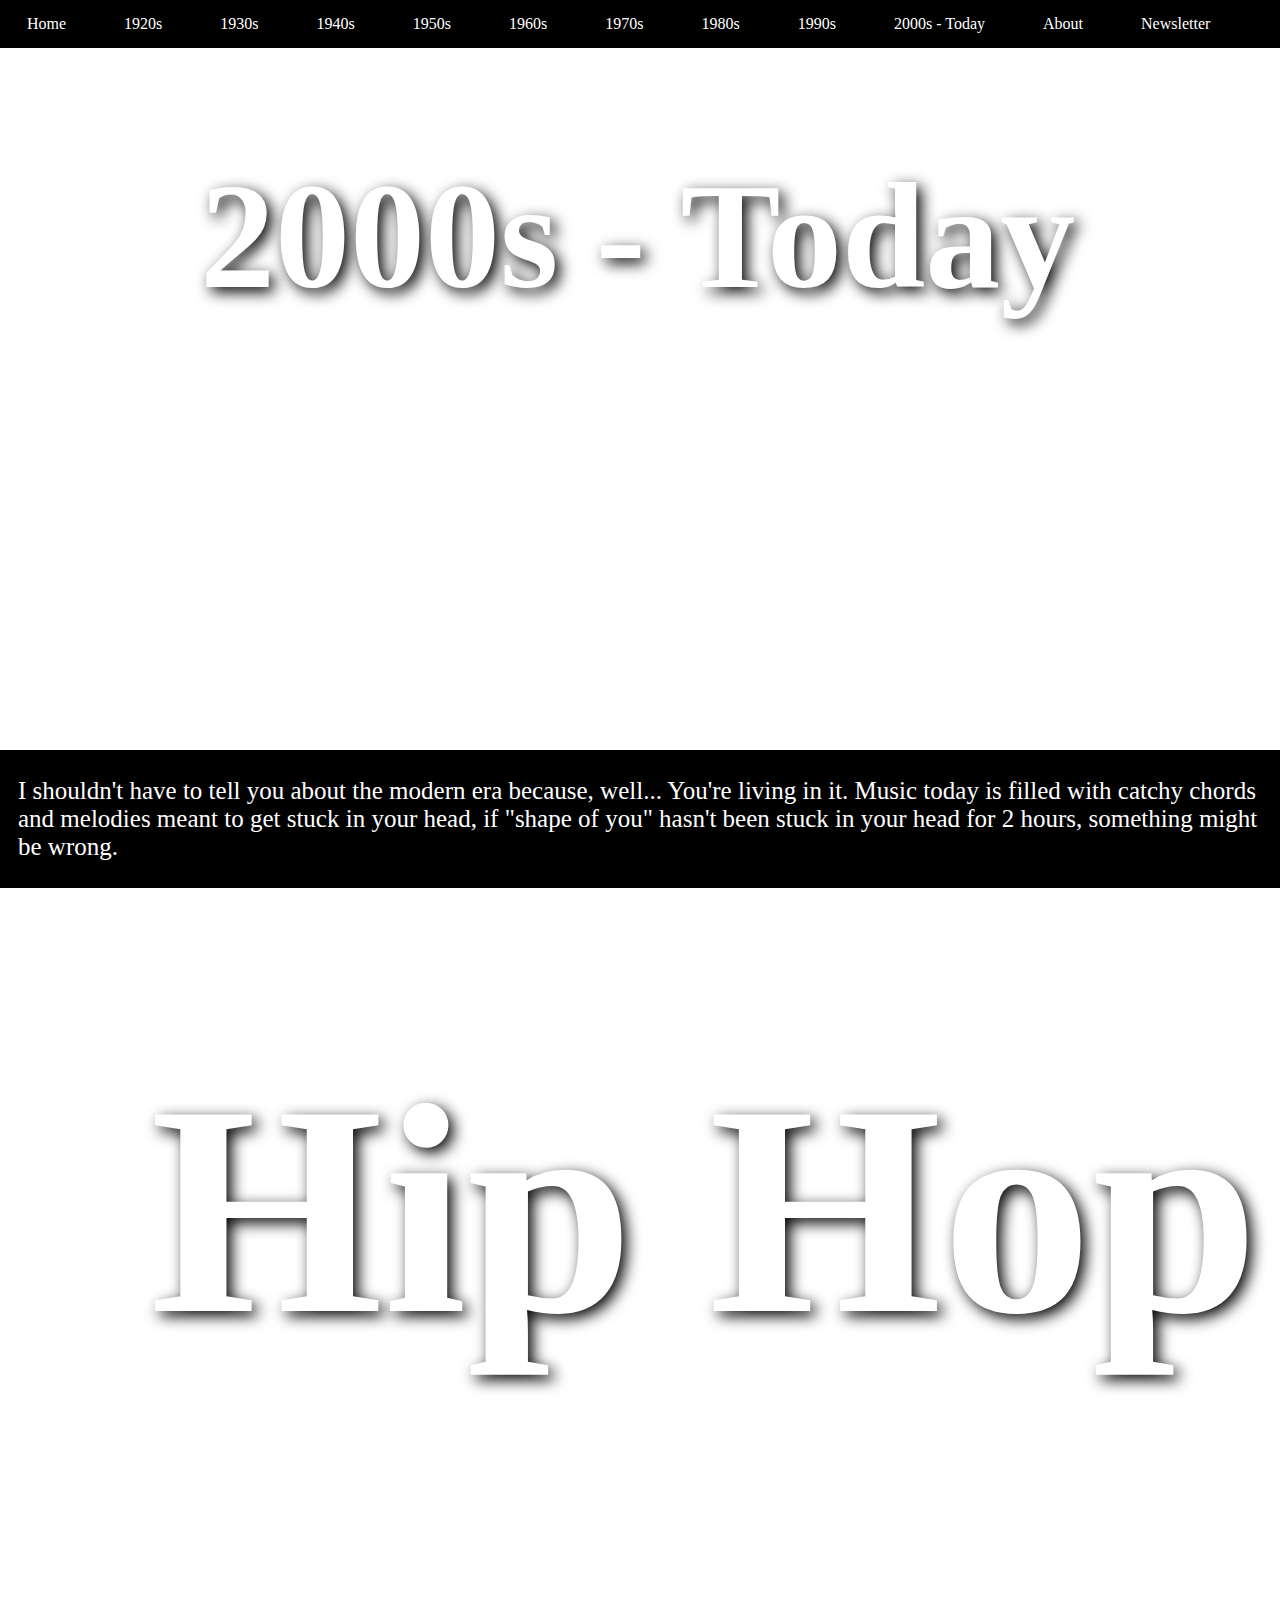
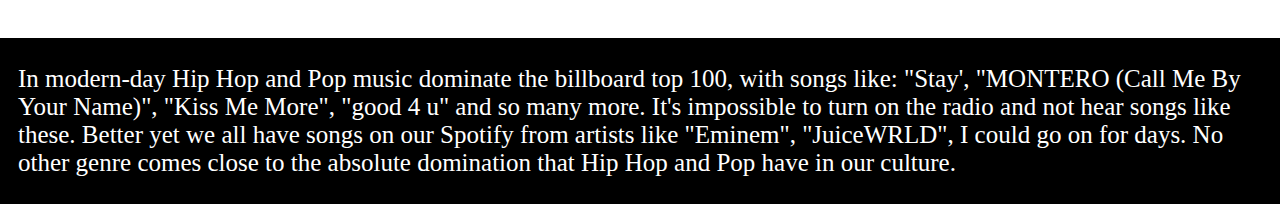
<file: 2000.html>
<!DOCTYPE html>
<html lang="en">
    <head>
        <title>Design Projet: The Evolution of Music in the Last century</title>
 
        <meta name="description" content="An HTML basic: Boilerplate">
        <meta name="author" content="Russell Novek">
 
        <link rel="stylesheet" href="styles.css">
    </head>
 
    <body>
 
        <div class="navbar">
 
            <p class="navtext"><a href="home.html">Home</a></p>
            <p class="navtext"><a href="1920.html">1920s</a></p>
            <p class="navtext"><a href="1930.html">1930s</a></p>
            <p class="navtext"><a href="1940.html">1940s</a></p>
            <p class="navtext"><a href="1950.html">1950s</a></p>
            <p class="navtext"><a href="1960.html">1960s</a></p>
            <p class="navtext"><a href="1970.html">1970s</a></p>
            <p class="navtext"><a href="1980.html">1980s</a></p>
            <p class="navtext"><a href="1990.html">1990s</a></p>
            <p class="navtext"><a href="2000.html">2000s - Today</a></p>
            <p class="navtext"><a href="about.html">About</a></p>
            <p class="navtext"><a href="news.html">Newsletter</a></p>
 
        </div>
 
        <div id="image" class="img00">
            <center>
            <h1 class="AA">2000s - Today</h1>
            </center>
        </div>

            <div class="description">
                <p class="des"> I shouldn't have to tell you about the modern era because, well... You're living in it. Music today is filled with catchy chords and melodies meant to get stuck in your head, if "shape of you" hasn't been stuck in your head for 2 hours, something might be wrong.
                </p>
             </div>

             <div id="image" class="TopGenre00">
                <center>
               <h1 class="BB">Hip Hop</h1>
                </center>
            </div>
   
            <div class="description">
               <p class="des"> In modern-day Hip Hop and Pop music dominate the billboard top 100, with songs like: "Stay', "MONTERO (Call Me By Your Name)", "Kiss Me More", "good 4 u" and so many more. It's impossible to turn on the radio and not hear songs like these.  Better yet we all have songs on our Spotify from artists like "Eminem", "JuiceWRLD", I could go on for days. No other genre comes close to the absolute domination that Hip Hop and Pop have in our culture.
               </p>
            </div>

    </body>
    <footer>    </footer>
</html>
</file>
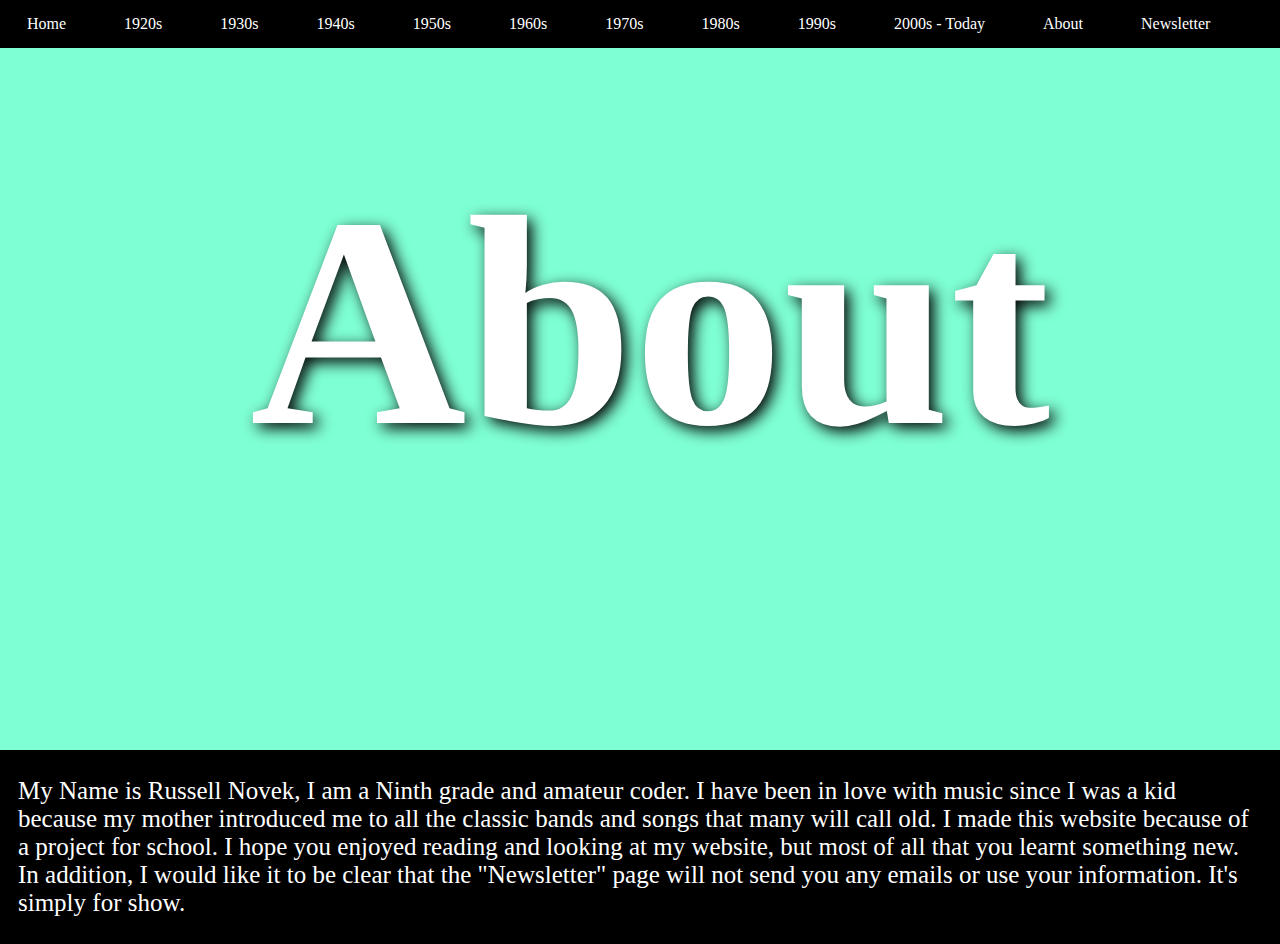
<file: about.html>
<!DOCTYPE html>
<html lang="en">
    <head>
        <title>Design Projet: The Evolution of Music in the Last century</title>
 
        <meta name="description" content="An HTML basic: Boilerplate">
        <meta name="author" content="Russell Novek">
 
        <link rel="stylesheet" href="styles.css">
    </head>
 
    <body class="aboutbody">
 
        <div class="navbar">
 
            <p class="navtext"><a href="home.html">Home</a></p>
            <p class="navtext"><a href="1920.html">1920s</a></p>
            <p class="navtext"><a href="1930.html">1930s</a></p>
            <p class="navtext"><a href="1940.html">1940s</a></p>
            <p class="navtext"><a href="1950.html">1950s</a></p>
            <p class="navtext"><a href="1960.html">1960s</a></p>
            <p class="navtext"><a href="1970.html">1970s</a></p>
            <p class="navtext"><a href="1980.html">1980s</a></p>
            <p class="navtext"><a href="1990.html">1990s</a></p>
            <p class="navtext"><a href="2000.html">2000s - Today</a></p>
            <p class="navtext"><a href="about.html">About</a></p>
            <p class="navtext"><a href="news.html">Newsletter</a></p>
 
        </div>

             <div id="image">
                <center>
               <h1 class="fivecharacters">About</h1>
                </center>
            </div>
   
            <div class="description">
               <p class="des"> My Name is Russell Novek, I am a Ninth grade and amateur coder. I have been in love with music since I was a kid because my mother introduced me to all the classic bands and songs that many will call old. I made this website because of a project for school. I hope you enjoyed reading and looking at my website, but most of all that you learnt something new.  In addition, I would like it to be clear that the "Newsletter" page will not send you any emails or use your information. It's simply for show. 
               </p>
            </div>

    </body>
</html>
</file>
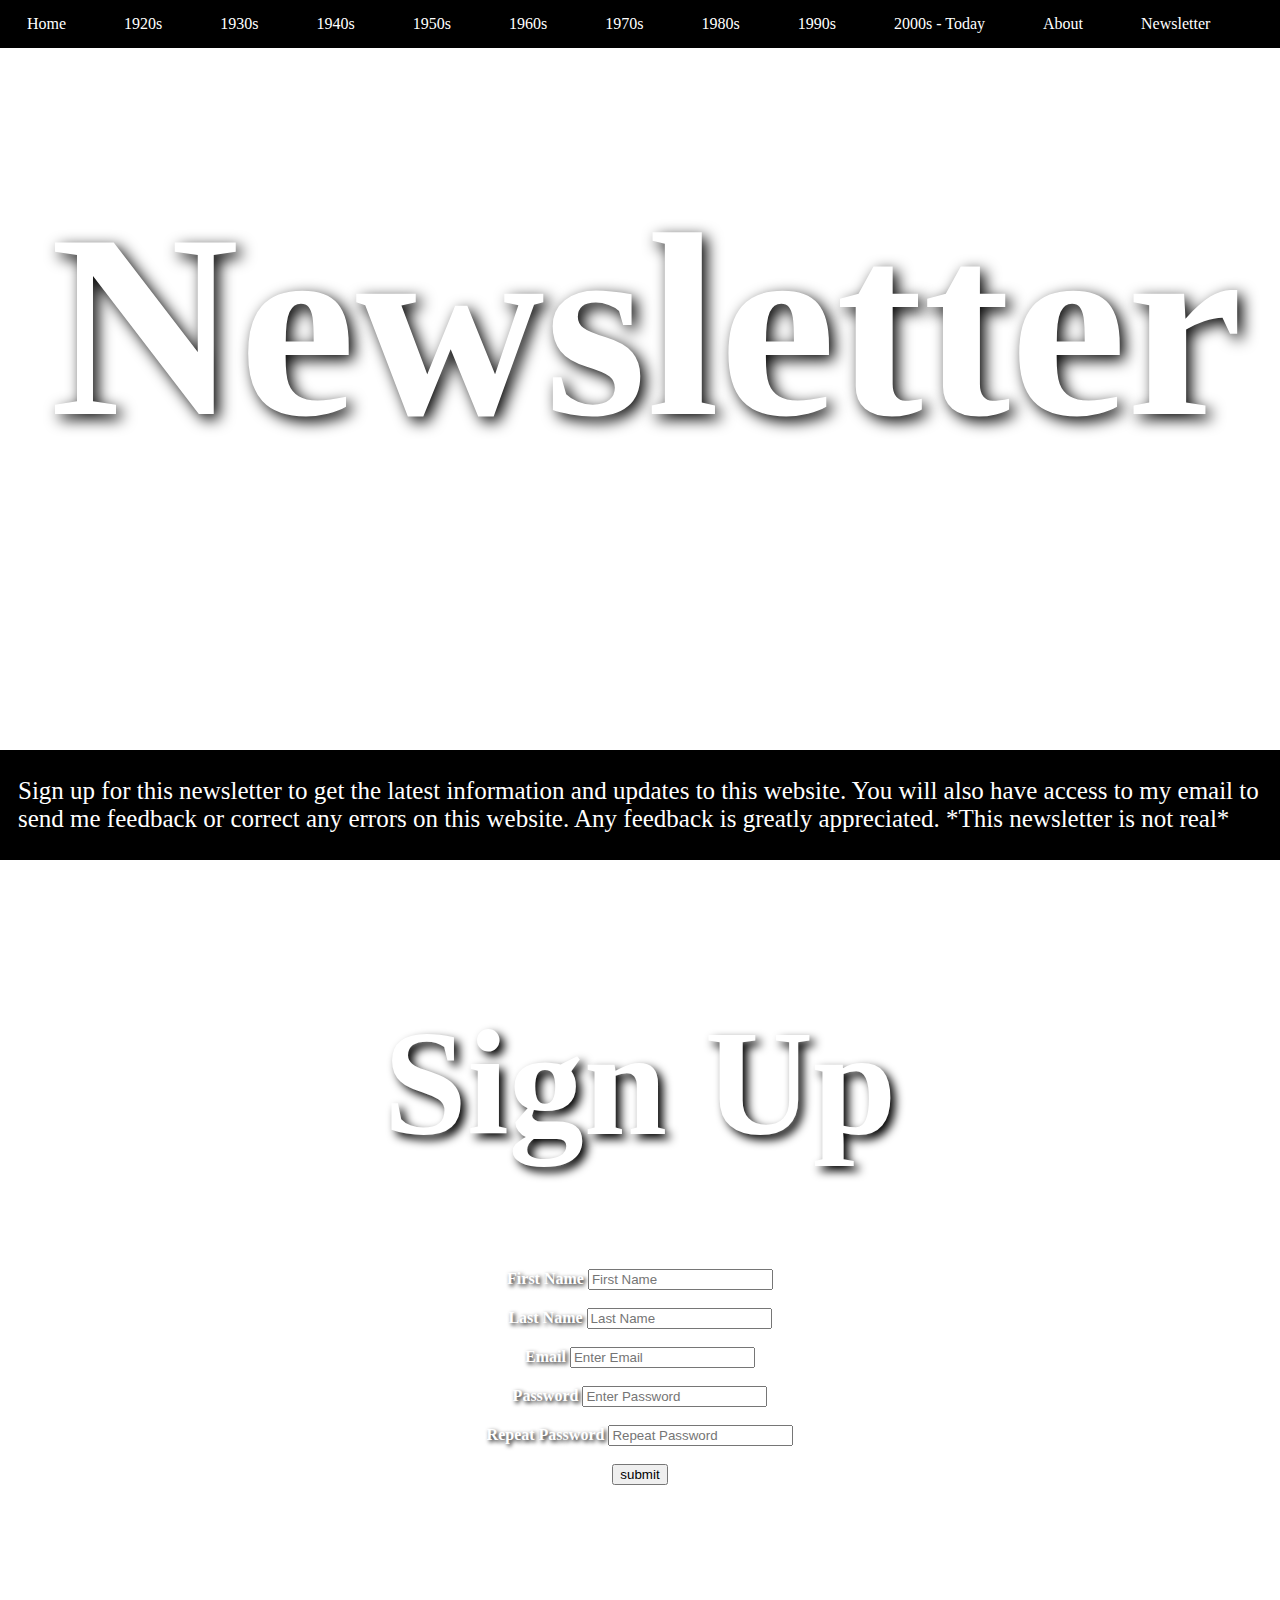
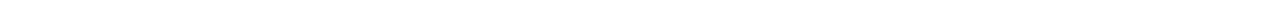
<file: news.html>
<!DOCTYPE html>
<html lang="en">
    <head>
        <title>Design Projet: The Evolution of Music in the Last century</title>
 
        <meta name="description" content="An HTML basic: Boilerplate">
        <meta name="author" content="Russell Novek">
 
        <link rel="stylesheet" href="styles.css">
    </head>
 
    <body>
 
        <div class="navbar">
 
            <p class="navtext"><a href="home.html">Home</a></p>
            <p class="navtext"><a href="1920.html">1920s</a></p>
            <p class="navtext"><a href="1930.html">1930s</a></p>
            <p class="navtext"><a href="1940.html">1940s</a></p>
            <p class="navtext"><a href="1950.html">1950s</a></p>
            <p class="navtext"><a href="1960.html">1960s</a></p>
            <p class="navtext"><a href="1970.html">1970s</a></p>
            <p class="navtext"><a href="1980.html">1980s</a></p>
            <p class="navtext"><a href="1990.html">1990s</a></p>
            <p class="navtext"><a href="2000.html">2000s - Today</a></p>
            <p class="navtext"><a href="about.html">About</a></p>
            <p class="navtext"><a href="news.html">Newsletter</a></p>
 
        </div>
 
        <div id="image" class="imagenews">
            <center>
            <h1 class="Cc">Newsletter</h1>
            </center>
        </div>

            <div class="description">
                <p class="des"> Sign up for this newsletter to get the latest information and updates to this website. You will also have access to my email to send me feedback or correct any errors on this website. Any feedback is greatly appreciated.

                    *This newsletter is not real* 
                </p>
             </div>

             <div id="image" class="imagenews2">

                <br><br>

                <center>

                    <h1 class="Sign">Sign Up</h1>

      <label for="fname"><b>First Name</b></label>
      <input type="text" placeholder="First Name" name="fname" required> <br><br>

      <label for="lname"><b>Last Name</b></label>
      <input type="text" placeholder="Last Name" name="lname" required> <br><br>

      <label for="email"><b>Email</b></label>
      <input type="text" placeholder="Enter Email" name="email" required> <br><br>

      <label for="psw"><b>Password</b></label>
      <input type="password" placeholder="Enter Password" name="psw" required> <br><br>

      <label for="psw-repeat"><b>Repeat Password</b></label>
      <input type="password" placeholder="Repeat Password" name="psw-repeat" required> <br><br>

      <button  onclick>submit</button>

                </center>
            </div>
   
    </body>
</html>
</file>
<file: styles.css>
body {
    margin: 0px;
}

body.aboutbody {
  background-color: aquamarine;
}
 
.navbar {
    background-color: black;
    margin: 0px;
    padding: 0px;
    position: fixed;
    width: 100%;
    z-index: 3;
    margin: 0px;
}
 
.navtext {
    color: white;
    display: inline-block;
    margin: 15px 27px 15px 27px;
 
}
 
div.main {
    background-image: url("https://w.wallha.com/ws/11/AzxVsJmS.jpg");
    background-size: cover;
    height: 750px;
    margin: 0px;
}
 
h1.special {
    color: white;
    right: 250px;
    bottom: 400px;
    text-shadow: black 3px 3px 4px;
    font-size: 40px;
    z-index: 1;
    position: fixed;
}
 
.description {
    background-color: black;
    width: 100%;
    height: auto;
}
 
.des {
    color: white;
    display: inline-block;
    width: 100%;
    padding: 2px 18px 2px 18px;
    width: 97%;
    font-size: 25px;
}
 
a:link {
    text-decoration: none;
    color: white;
  }
 
  a:visited {
    text-decoration: none;
    color: white;
  }
 
  a:hover {
    text-decoration: none;
    background-color: white;
    color: black;
    border-radius: 2px;
  }
 
  a:active {
    text-decoration: none;
    color: black;
    background-color: white;
    border-radius: 2px;
  }
 
  h1.Aa {
    position: absolute;
    font-size: 300px;
    color: white;
    text-shadow: black 5px 5px 15px;
    z-index: 2;
    margin-top: 150px;
    margin-left: 300px;
  }

  .threecharacters {
    position: absolute;
    font-size: 300px;
    color: white;
    text-shadow: black 5px 5px 15px;
    z-index: 2;
    margin-top: 150px;
    margin-left: 400px;
  }

  h1.fivecharacters {
    position: absolute;
    font-size: 300px;
    color: white;
    text-shadow: black 5px 5px 15px;
    z-index: 2;
    margin-top: 150px;
    margin-left: 250px;
  }

  h1.BB {
    position: absolute;
    font-size: 300px;
    color: white;
    text-shadow: black 5px 5px 15px;
    z-index: 2;
    margin-top: 150px;
    margin-left: 150px;
  }

  .headertext {
    position: relative;
    color: white;
    text-shadow: black 3px 3px 4px;
    z-index: 2;
    margin-left: 550px;
    bottom:-100px;
  }

  h1.AA {
    position: absolute;
    font-size: 150px;
    color: white;
    text-shadow: black 5px 5px 15px;
    z-index: 2;
    margin-top: 150px;
    margin-left: 200px;
  }

  .Bb {
    position: absolute;
    font-size: 262px;
    color: white;
    text-shadow: black 5px 5px 15px;
    z-index: 2;
  }

  .Cc {
    position: absolute;
    font-size: 262px;
    color: white;
    text-shadow: black 5px 5px 15px;
    z-index: 2;
    margin-left: 50px;
  }

  div.img20 {
    background-image: url("https://cdn.vox-cdn.com/thumbor/n1wh0ZSf2t-JoCj9inPCoAjgsX0=/0x0:3456x2608/1200x900/filters:focal(1452x1028:2004x1580)/cdn.vox-cdn.com/uploads/chorus_image/image/63839281/GettyImages_3089399.0.jpg");
  }

  div.img30 {
    background-image: url("https://upload.wikimedia.org/wikipedia/commons/thumb/0/0e/Louis_Armstrong_restored.jpg/1200px-Louis_Armstrong_restored.jpg");
  }

  div.img40 {
    background-image: url("http://videos.usatoday.net/Brightcove2/29906170001/2015/12/29906170001_4652490544001_SINATRA.jpg?pubId=29906170001");
  }

  div.img50 {
    background-image: url("https://upload.wikimedia.org/wikipedia/commons/thumb/9/99/Elvis_Presley_promoting_Jailhouse_Rock.jpg/1200px-Elvis_Presley_promoting_Jailhouse_Rock.jpg");
  }

  div.img60 {
    background-image: url("https://media.npr.org/assets/news/2010/06/01/thebeatles-b3593b3fa3f7f940708390ecf49a86fecd7c21c9-s1100-c50.jpg");
  }

  div.img70 {
    background-image: url("https://www.rollingstone.com/wp-content/uploads/2012/11/LedZeppelin.jpg");
  }

  div.img80 {
    background-image: url("https://www.biography.com/.image/ar_1:1%2Cc_fill%2Ccs_srgb%2Cfl_progressive%2Cq_auto:good%2Cw_1200/MTU2MzQwMzYzMzkxNDExNTAz/michael-jackson-88688373jpg.jpg");
  }

  div.img90 {
    background-image: url("https://hips.hearstapps.com/hmg-prod.s3.amazonaws.com/images/gettyimages-689747178-1553698885.jpg");
  }

  div.img00 {
    background-image: url("https://hiphop24x7.com/wp-content/uploads/2020/08/Taylor-Swift-Breaks-A-Tie-with-Eminem-To-Become-First-Act-to-Have-7-Albums-with-500k-in-a-week-scaled.jpg");
  }

 #image {
      background-attachment: fixed;
      background-size: cover;
      height: 750px;
      z-index: 1;
  }

  .TopGenre20 {
      background-image: url("https://www.gannett-cdn.com/-mm-/fe540925f187d73c8a91c93ece4e29936ea358fc/c=0-885-3804-3034/local/-/media/2015/07/16/MIGroup/Lansing/635726564289570272-ThinkstockPhotos-486813379-1-.jpg");
  }

  .TopGenre30 {
    background-image: url("https://cdn-images.audioaddict.com/3/a/9/2/4/f/3a924f810e72a3cfbca188dda0406489.png");
}

  .TopGenre40 {
    background-image: url("https://i.ytimg.com/vi/-ez5xl6VoGM/maxresdefault.jpg");
}

  .TopGenre50 {
  background-image: url("https://miro.medium.com/max/1000/1*8nQNWusKPnZLAkAl7LJBdQ.jpeg");
}

.TopGenre60 {
  background-image: url("https://99designs-blog.imgix.net/blog/wp-content/uploads/2021/04/97743315.jpeg?auto=format&q=60&w=1280&h=750&fit=crop&crop=faces");}

.TopGenre70 {
  background-image: url("https://i.icanvas.com/list-hero/the-seventies-ALG63.jpg");
}

.TopGenre80 {
  background-image: url("https://wallpaper.dog/large/20494325.jpg");
}

.TopGenre90 {
  background-image: url("https://www.shutterstock.com/blog/wp-content/uploads/sites/5/2018/04/shutterstock_388052524.jpg");
}

.TopGenre00 {
  background-image: url("https://cdn.aarp.net/content/dam/aarp/entertainment/music/2019/11/1140x655-hip-hop-banner.imgcache.revb76b45c2018893dccbc428b440af8abb.jpg");
}

.imagenews {
  background-image: url("https://wallpaperaccess.com/full/1157298.png");
}

.imagenews2 {
  background-image: url("https://wallpaperaccess.com/full/340541.jpg");
}

b {
  color: white;
  text-shadow: 2px 2px 4px black;
}

.Sign {
  color: white;
  text-shadow: 5px 5px 10px black;
  font-size: 150px;
}
</file>
